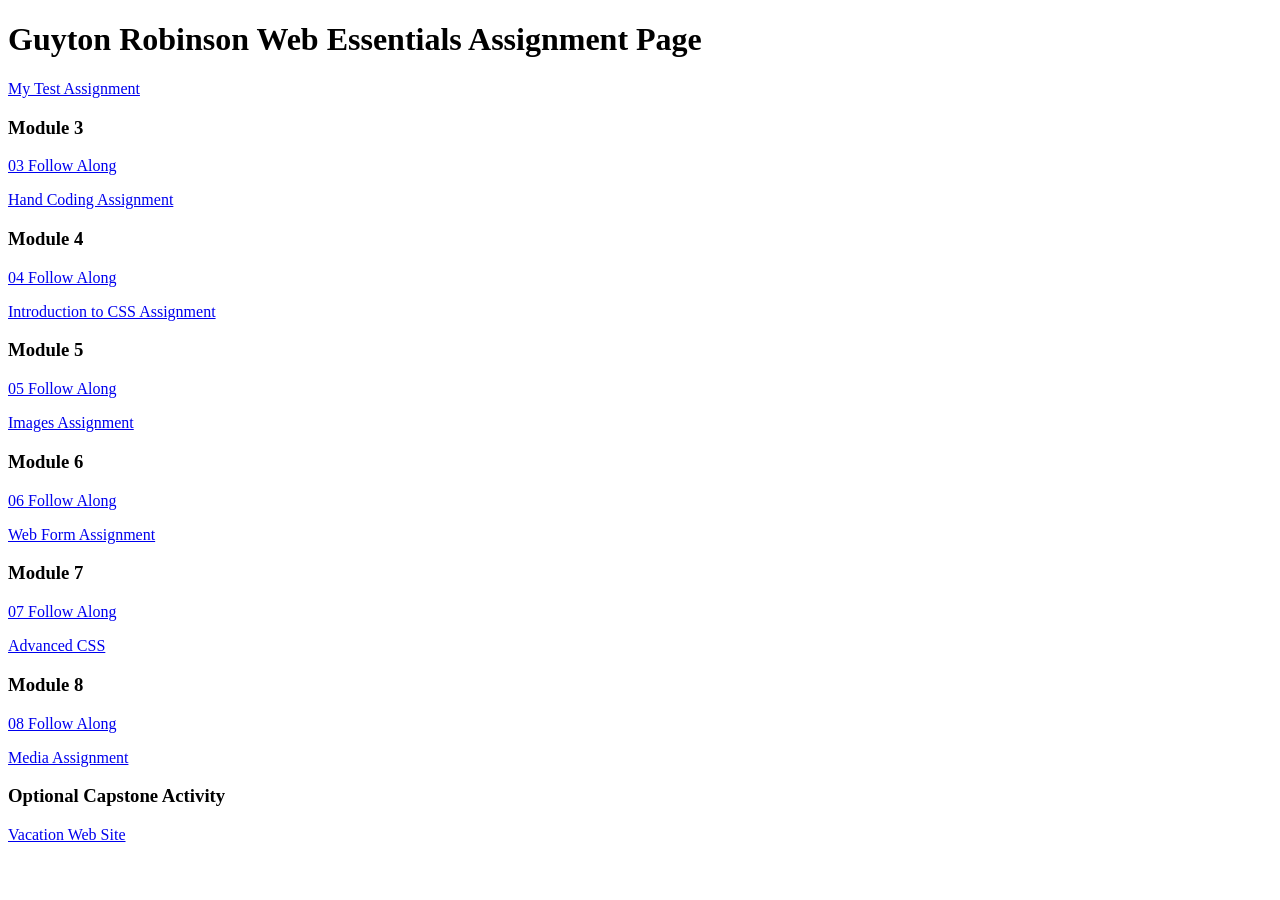
<file: index.html>
<!DOCTYPE html>
<html lang="en">
	<head>
		<meta charset="UTF-8">
		<meta name="viewport" content="width=device-width, initial-scale=1.0">
		<title>dwdd 1600 assignment list page</title>
	</head>
	<body>
		<h1>Guyton Robinson Web Essentials Assignment Page</h1>
		<p><a href="01test">My Test Assignment</a></p>
		
		<h3>Module 3</h3>
		<p><a href="03follow-along">03 Follow Along</a></p>
		<p><a href="03hand-coding">Hand Coding Assignment</a></p>
		
		<h3>Module 4</h3>
		<p><a href="04follow-along">04 Follow Along</a></p>
		<p><a href="04intro-css">Introduction to CSS Assignment</a></p>
		
		<h3>Module 5</h3>
		<p><a href="05follow-along">05 Follow Along</a></p>
		<p><a href="05images">Images Assignment</a></p>
		
		<h3>Module 6</h3>
		<p><a href="06follow-along">06 Follow Along</a></p>
		<p><a href="06form">Web Form Assignment</a></p>
		
		<h3>Module 7</h3>
		<p><a href="07follow-along">07 Follow Along</a></p>
		<p><a href="07advanced-css">Advanced CSS</a></p>
		
		<h3>Module 8</h3>
		<p><a href="08follow-along">08 Follow Along</a></p>
		<p><a href="08media">Media Assignment</a></p>
		
		<h3>Optional Capstone Activity</h3>
		<p><a href="vacation">Vacation Web Site</a></p>
	</body>
</html>
</file>
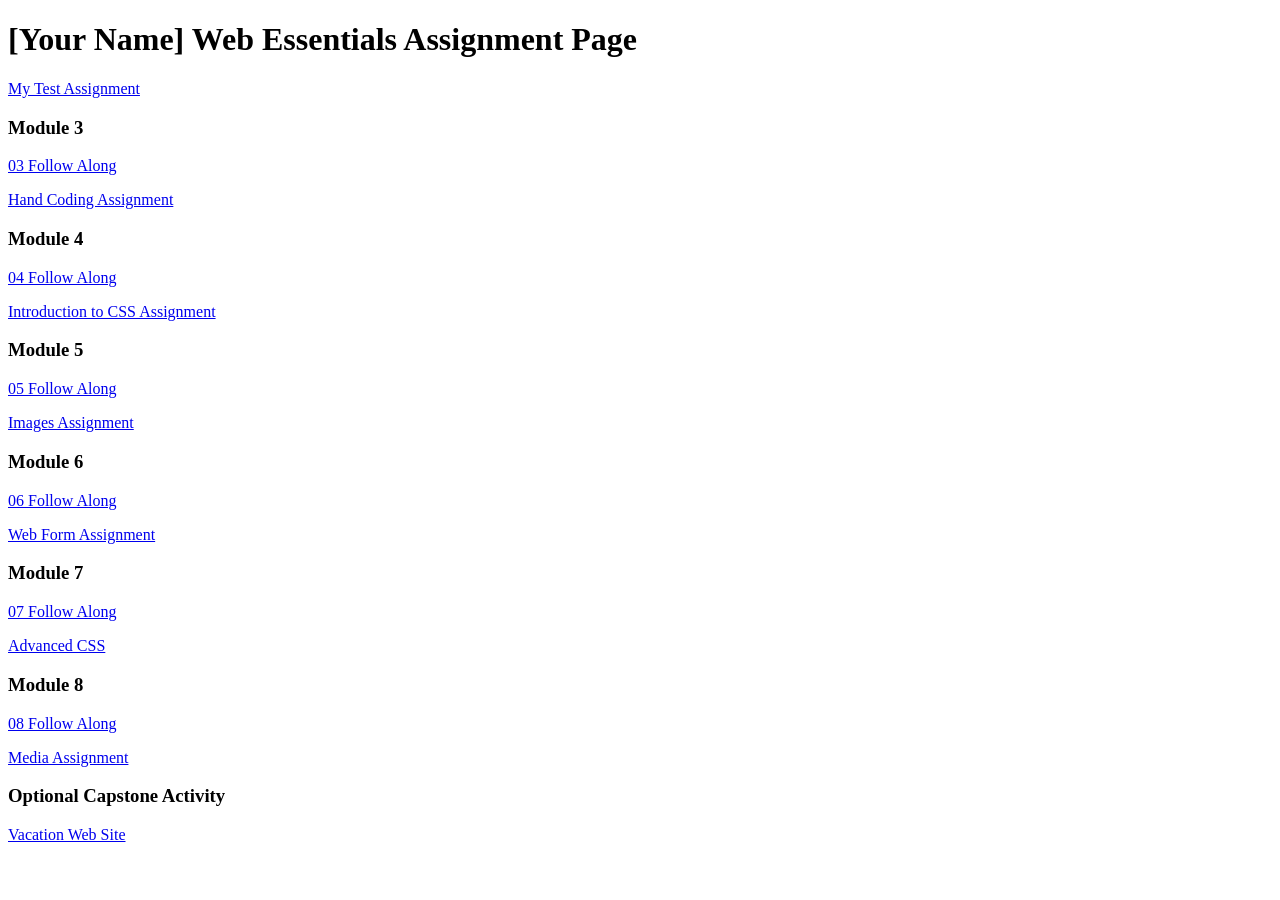
<file: 01test/index.html>
<!DOCTYPE html>
<html lang="en">
	<head>
		<meta charset="UTF-8">
		<meta name="viewport" content="width=device-width, initial-scale=1.0">
		<title>dwdd 1600 assignment list page</title>
	</head>
	<body>
		<h1>[Your Name] Web Essentials Assignment Page</h1>
		<p><a href="01test">My Test Assignment</a></p>
		
		<h3>Module 3</h3>
		<p><a href="03follow-along">03 Follow Along</a></p>
		<p><a href="03hand-coding">Hand Coding Assignment</a></p>
		
		<h3>Module 4</h3>
		<p><a href="04follow-along">04 Follow Along</a></p>
		<p><a href="04intro-css">Introduction to CSS Assignment</a></p>
		
		<h3>Module 5</h3>
		<p><a href="05follow-along">05 Follow Along</a></p>
		<p><a href="05images">Images Assignment</a></p>
		
		<h3>Module 6</h3>
		<p><a href="06follow-along">06 Follow Along</a></p>
		<p><a href="06form">Web Form Assignment</a></p>
		
		<h3>Module 7</h3>
		<p><a href="07follow-along">07 Follow Along</a></p>
		<p><a href="07advanced-css">Advanced CSS</a></p>
		
		<h3>Module 8</h3>
		<p><a href="08follow-along">08 Follow Along</a></p>
		<p><a href="08media">Media Assignment</a></p>
		
		<h3>Optional Capstone Activity</h3>
		<p><a href="vacation">Vacation Web Site</a></p>
	</body>
</html>
</file>
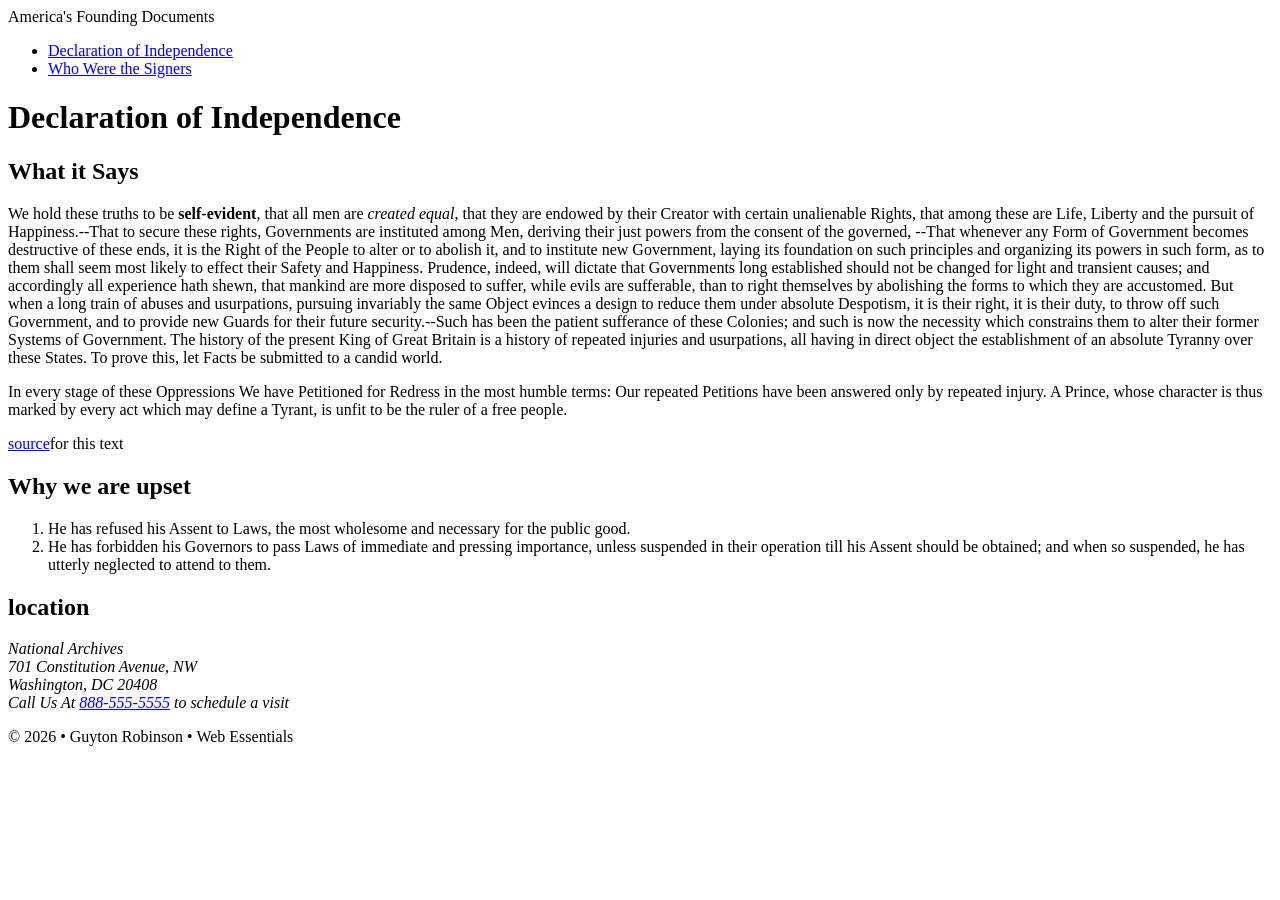
<file: 03follow-along/index.html>
<!DOCTYPE html>
<html lang="en">

<head>
    <meta charset="UTF-8">
    <meta name="Author" content="Guyton Robinson">
    <meta name="Discription" content="Learn about the Declaration of Independence of United States">
    <meta name="viewport" content="width=device-width, initial-scale=1.0">
    <title> America's Founding Documents: Declaration of Independence</title>
</head>

<body>
    <!-- start the Paige head -->
    <header>
        <span>America's Founding Documents</span>
    </header>

    <!-- start the Paige Navigation -->
    <nav>
        <ul>
            <li><a href="index.html">Declaration of Independence</a></li>
            <li><a href="signers.html">Who Were the Signers</a></li>
        </ul>

    </nav>
    <!-- start the main content -->
    <main>
        <h1>Declaration of Independence</h1>
        <h2>What it Says</h2>
        <p>We hold these truths to be <strong>self-evident</strong>, that all men are <em>created equal</em>, that they
            are endowed by their
            Creator with certain unalienable Rights, that among these are Life, Liberty and the pursuit of
            Happiness.--That to secure these rights, Governments are instituted among Men, deriving their just powers
            from the consent of the governed, --That whenever any Form of Government becomes destructive of these ends,
            it is the Right of the People to alter or to abolish it, and to institute new Government, laying its
            foundation on such principles and organizing its powers in such form, as to them shall seem most likely to
            effect their Safety and Happiness. Prudence, indeed, will dictate that Governments long established should
            not be changed for light and transient causes; and accordingly all experience hath shewn, that mankind are
            more disposed to suffer, while evils are sufferable, than to right themselves by abolishing the forms to
            which they are accustomed. But when a long train of abuses and usurpations, pursuing invariably the same
            Object evinces a design to reduce them under absolute Despotism, it is their right, it is their duty, to
            throw off such Government, and to provide new Guards for their future security.--Such has been the patient
            sufferance of these Colonies; and such is now the necessity which constrains them to alter their former
            Systems of Government. The history of the present King of Great Britain is a history of repeated injuries
            and usurpations, all having in direct object the establishment of an absolute Tyranny over these States. To
            prove this, let Facts be submitted to a candid world.</p>
        <p>In every stage of these Oppressions We have Petitioned for Redress in the most humble terms: Our repeated
            Petitions have been answered only by repeated injury. A Prince, whose character is thus marked by every act
            which may define a Tyrant, is unfit to be the ruler of a free people.</p>

        <p><a href="https://www.archives.gov/founding-docs/declaration-transcript" target="_blank">source</a>for this
            text</p>

        <h2>Why we are upset</h2>
        <ol>
            <li>He has refused his Assent to Laws, the most wholesome and necessary for the public good.</li>
            <li>He has forbidden his Governors to pass Laws of immediate and pressing importance, unless suspended in
                their operation till his Assent should be obtained; and when so suspended, he has utterly neglected to
                attend to them.</li>
        </ol>

        <h2>location</h2>
        <address>
            National Archives<br>
            701 Constitution Avenue, NW<br>
            Washington, DC 20408<br>
            Call Us At <a href="tel:8885555555">888-555-5555</a> to schedule a visit
        </address>
    </main>

    <!-- start the Paige footer -->
    <footer>
        <p>&copy; 2026 &bull; Guyton Robinson &bull; Web Essentials</p>
    </footer>

</body>

</html>
</file>
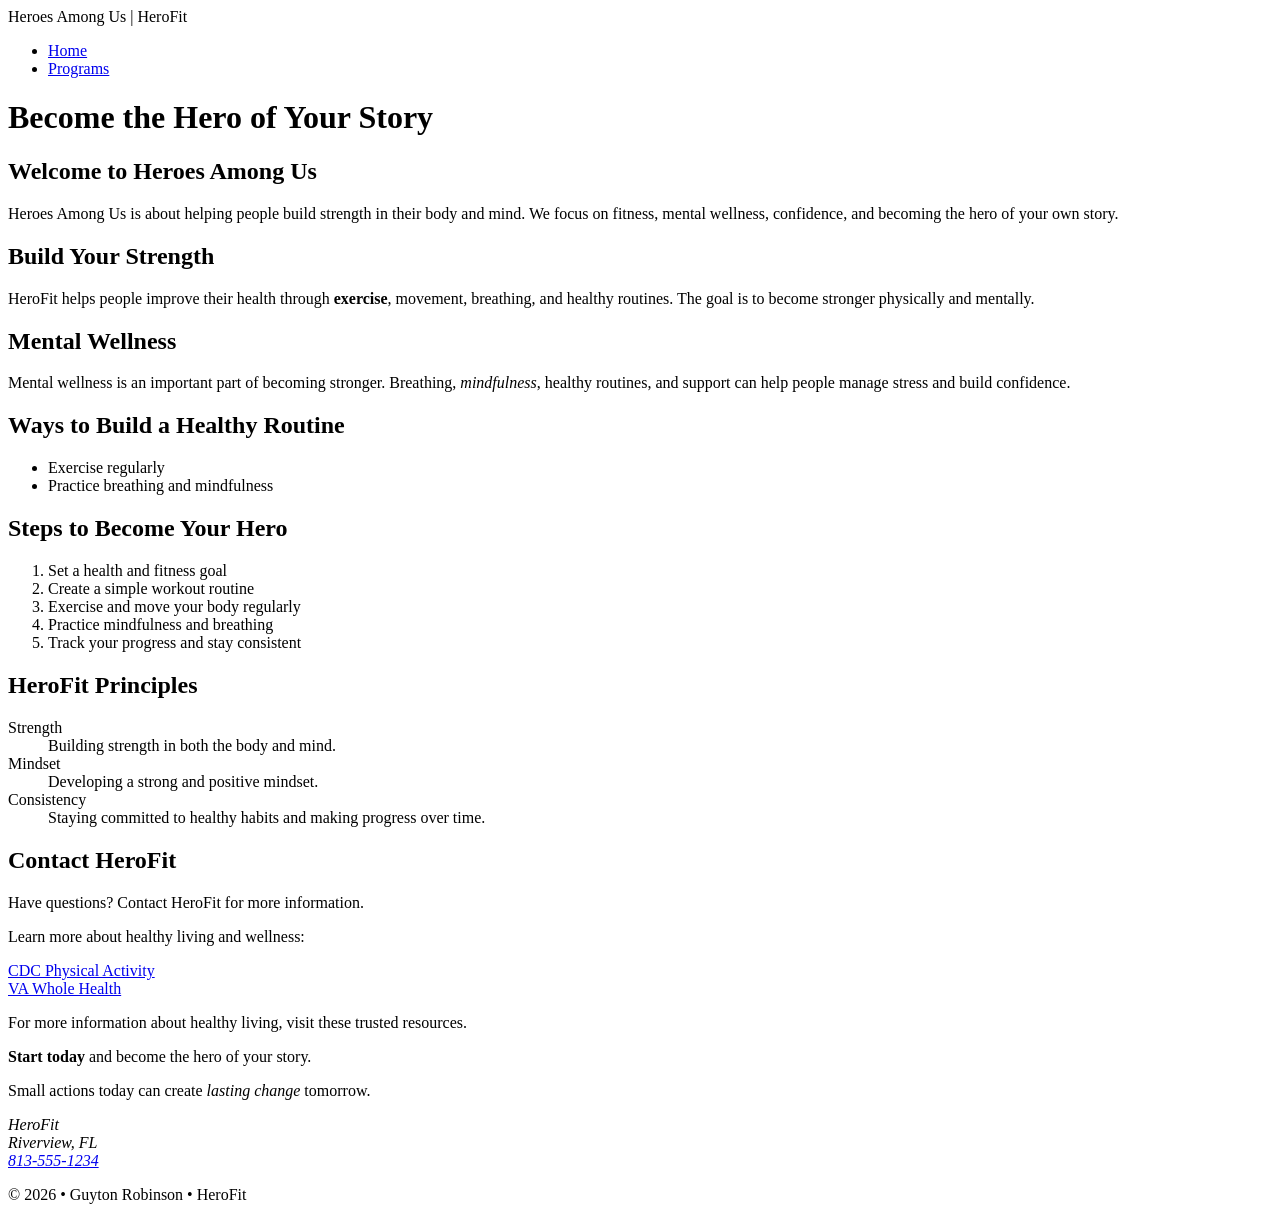
<file: 03hand-coding/index.html>
<!DOCTYPE html>
<html lang="en">
    <head><meta charset="UTF-8">
<meta name="author" content="Guyton Robinson">
<meta name="description" content="HeroFit health, fitness, and mental wellness">
<meta name="viewport" content="width=device-width, initial-scale=1.0">
<title>Heroes Among Us | HeroFit</title></head>
<body>
    <header><span>Heroes Among Us | HeroFit</span></header>
    <nav>
<ul>
<li><a href="index.html">Home</a></li>
<li><a href="programs.html">Programs</a></li>
</ul>
</nav>
<main>
<h1>Become the Hero of Your Story</h1>
<h2>Welcome to Heroes Among Us</h2>
<p>Heroes Among Us is about helping people build strength in their body and mind. We focus on fitness, mental wellness, confidence, and becoming the hero of your own story.</p>
<h2>Build Your Strength</h2>
<p>HeroFit helps people improve their health through <strong>exercise</strong>, movement, breathing, and healthy routines. The goal is to become stronger physically and mentally.</p>
<h2>Mental Wellness</h2>
<p>Mental wellness is an important part of becoming stronger. Breathing, <em>mindfulness</em>, healthy routines, and support can help people manage stress and build confidence.</p>
<h2>Ways to Build a Healthy Routine</h2>
<ul>
    <li>Exercise regularly</li>
    <li>Practice breathing and mindfulness</li>
</ul>
<h2>Steps to Become Your Hero</h2>
<ol><li>Set a health and fitness goal</li>
    <li>Create a simple workout routine</li>
    <li>Exercise and move your body regularly</li>
   <li>Practice mindfulness and breathing</li> 
   <li>Track your progress and stay consistent</li>
</ol>
<h2>HeroFit Principles</h2>
<dl> <dt>Strength</dt><dd>Building strength in both the body and mind.</dd>
   <dt>Mindset</dt>
    <dd>Developing a strong and positive mindset.</dd>
    <dt>Consistency</dt>
   <dd>Staying committed to healthy habits and making progress over time.</dd>
    </dl>
<!-- Contact Information -->
<h2>Contact HeroFit</h2>
<p>Have questions? Contact HeroFit for more information.</p>
<p>Learn more about healthy living and wellness:</p>
<a href="https://www.cdc.gov/physical-activity/" target="_blank">CDC Physical Activity</a>
<br>
<a href="https://www.va.gov/WHOLEHEALTH/" target="_blank">VA Whole Health</a>
<br>
<p>For more information about healthy living, visit these trusted resources.</p>
<p><strong>Start today</strong> and become the hero of your story.</p>
<p>Small actions today can create <em>lasting change</em> tomorrow.</p>

<address>
    HeroFit<br>
    Riverview, FL<br>
    <a href="tel:8135551234">813-555-1234</a>
</address>
</main>
<footer>
    <p>&copy; 2026 &bull; Guyton Robinson &bull; HeroFit</p>
</footer>
</body>
</file>
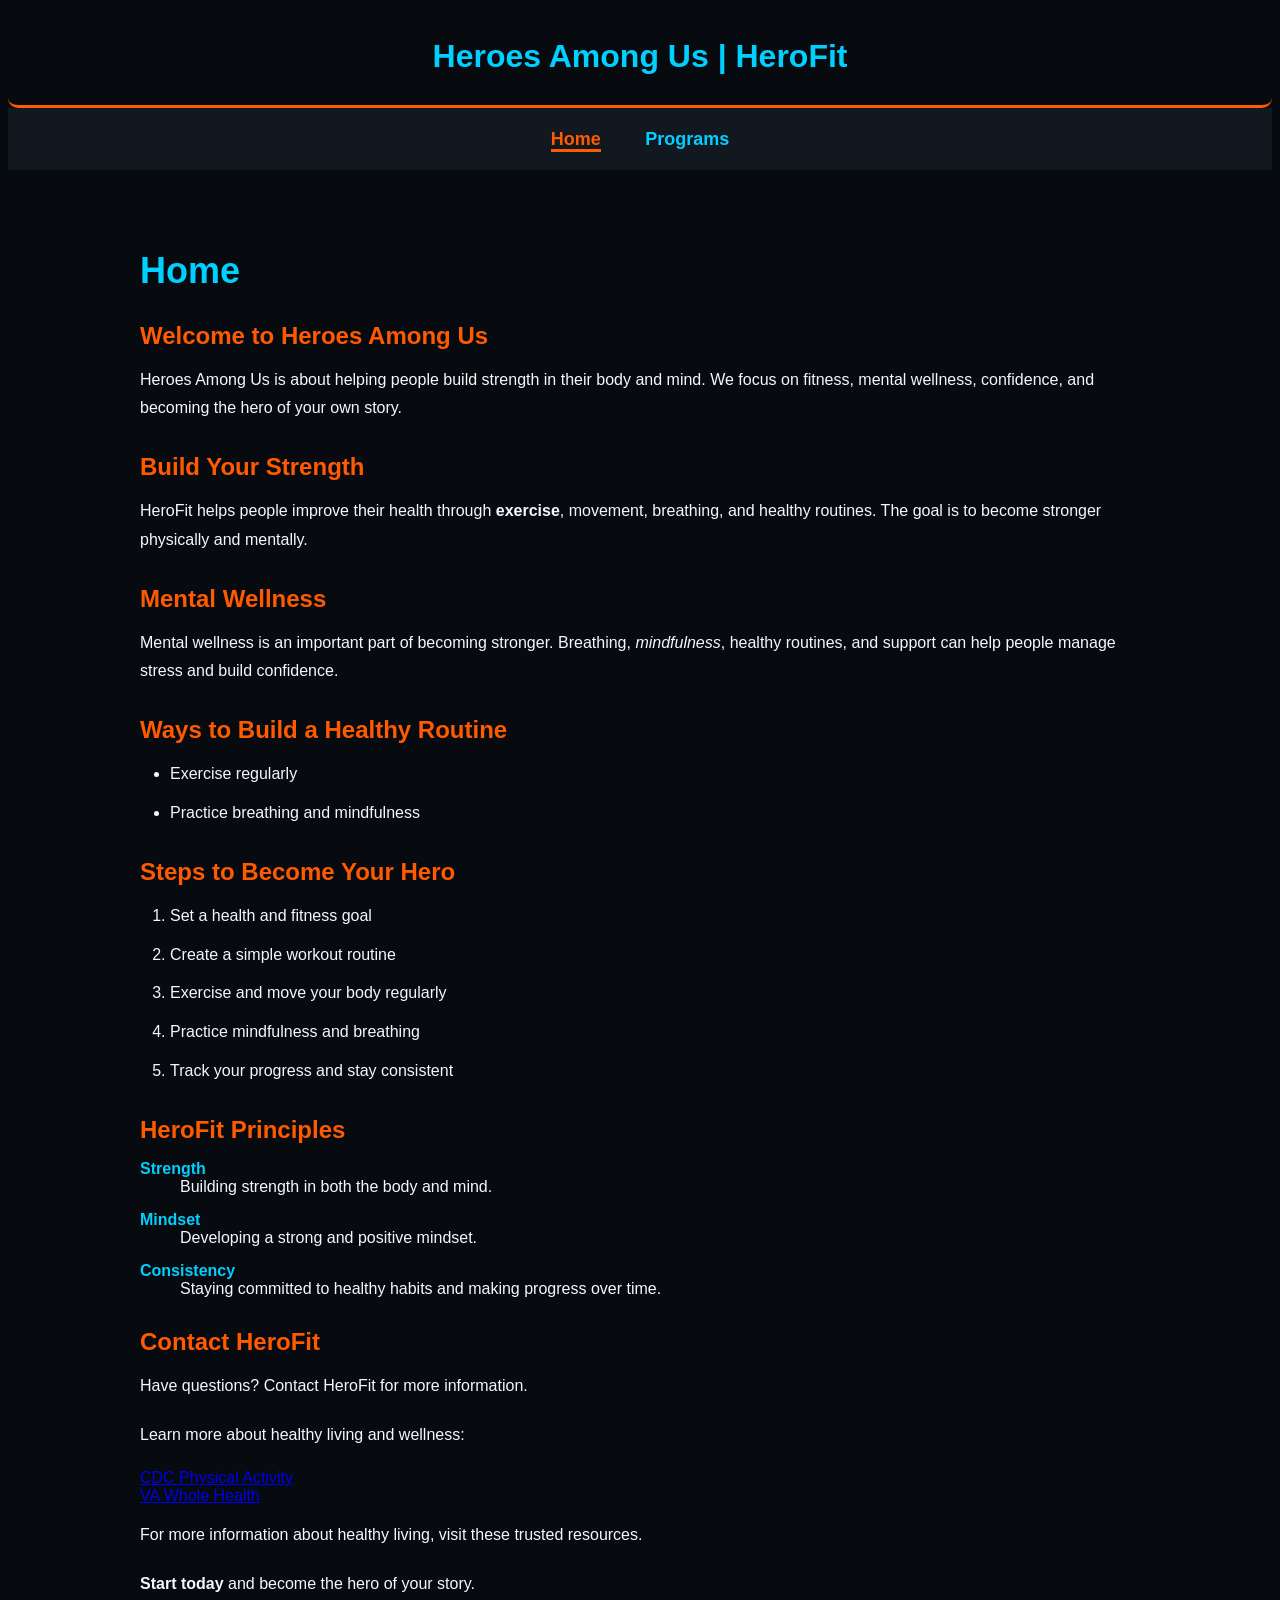
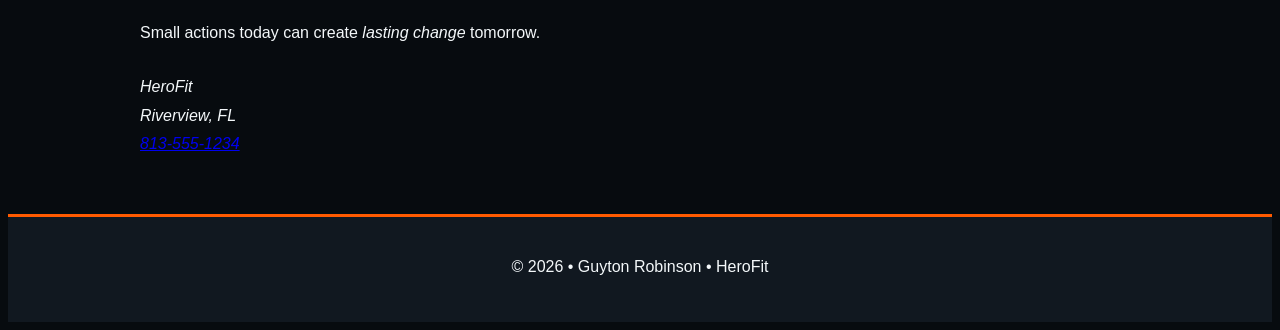
<file: 04intro-css/index.html>
<!DOCTYPE html>
<html lang="en">
 <head><meta charset="UTF-8"><link rel="stylesheet" href="style.css">
<meta name="author" content="Guyton Robinson">
<meta name="description" content="HeroFit health, fitness, and mental wellness">
<meta name="viewport" content="width=device-width, initial-scale=1.0">
<title>Heroes Among Us | HeroFit</title></head>
<body>
    <header><span>Heroes Among Us | HeroFit</span></header>
    <nav>
<ul>
<li class="active"><a href="index.html">Home</a></li>
<li><a href="programs.html">Programs</a></li>
</ul>
</nav>
<main>
<h1>Home</h1>
<h2>Welcome to Heroes Among Us</h2>
<p>Heroes Among Us is about helping people build strength in their body and mind. We focus on fitness, mental wellness, confidence, and becoming the hero of your own story.</p>
<h2>Build Your Strength</h2>
<p>HeroFit helps people improve their health through <strong>exercise</strong>, movement, breathing, and healthy routines. The goal is to become stronger physically and mentally.</p>
<h2>Mental Wellness</h2>
<p>Mental wellness is an important part of becoming stronger. Breathing, <em>mindfulness</em>, healthy routines, and support can help people manage stress and build confidence.</p>
<h2>Ways to Build a Healthy Routine</h2>
<ul>
    <li>Exercise regularly</li>
    <li>Practice breathing and mindfulness</li>
</ul>
<h2>Steps to Become Your Hero</h2>
<ol><li>Set a health and fitness goal</li>
    <li>Create a simple workout routine</li>
    <li>Exercise and move your body regularly</li>
   <li>Practice mindfulness and breathing</li> 
   <li>Track your progress and stay consistent</li>
</ol>
<h2>HeroFit Principles</h2>
<dl> <dt>Strength</dt><dd>Building strength in both the body and mind.</dd>
   <dt>Mindset</dt>
    <dd>Developing a strong and positive mindset.</dd>
    <dt>Consistency</dt>
   <dd>Staying committed to healthy habits and making progress over time.</dd>
    </dl>
<!-- Contact Information -->
<h2>Contact HeroFit</h2>
<p>Have questions? Contact HeroFit for more information.</p>
<p>Learn more about healthy living and wellness:</p>
<a href="https://www.cdc.gov/physical-activity/" target="_blank">CDC Physical Activity</a>
<br>
<a href="https://www.va.gov/WHOLEHEALTH/" target="_blank">VA Whole Health</a>
<br>
<p>For more information about healthy living, visit these trusted resources.</p>
<p><strong>Start today</strong> and become the hero of your story.</p>
<p>Small actions today can create <em>lasting change</em> tomorrow.</p>

<address>
    HeroFit<br>
    Riverview, FL<br>
    <a href="tel:8135551234">813-555-1234</a>
</address>
</main>
<footer>
    <p>&copy; 2026 &bull; Guyton Robinson &bull; HeroFit</p>
</footer>
</body>
</file>
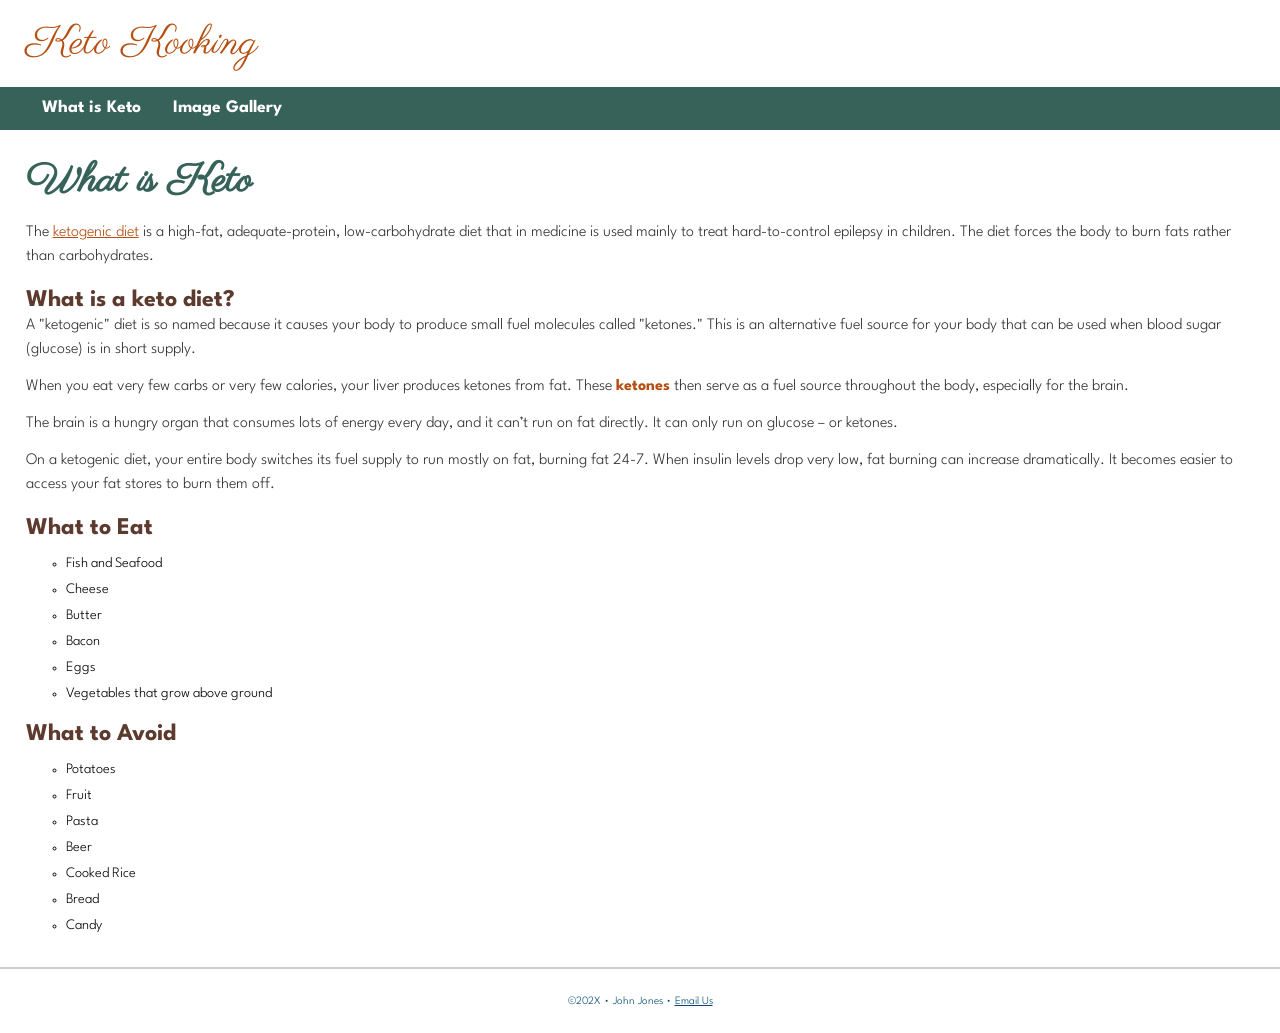
<file: 05follow-along/index.html>
<!doctype html>
<html lang="en">
<head>
    <meta name="description" content="Learn about the many benefits of the ketogenic diet."/>
    
    <meta name="viewport" content="width=device-width, initial-scale=1">
    
    <link href="https://fonts.googleapis.com/css2?family=Parisienne&family=Spartan:wght@300&display=swap" rel="stylesheet">
    
    <link rel="stylesheet" href="keto.css">
    
    <meta charset="UTF-8">
    <title>Keto Kooking</title>
</head>
<body>
    <!-- start the page header -->
    <header>
        <span>Keto Kooking</span>
    </header>
    
    <!-- start the page navigation -->
    <nav>
        <ul>
            <li class="active"><a href="index.html">What is Keto</a></li>
          <li><a href="gallery.html">Image Gallery</a></li>
            
        </ul>
    </nav>
    
    <!-- start the page main -->
    <main>
        <h1>What is Keto</h1>
        <p>The <a href="https://en.wikipedia.org/wiki/Ketogenic_diet" target="_blank" rel="noopener">ketogenic diet</a> is a high-fat, adequate-protein, low-carbohydrate diet that in medicine is used mainly to treat hard-to-control epilepsy in children. The diet forces the body to burn fats rather than carbohydrates.</p>
        
        <h2>What is a keto diet?</h2>
        <p>A  "ketogenic" diet is so named because it causes your body to produce small fuel molecules called "ketones." This is an alternative fuel source for your body that can be used when blood sugar (glucose) is in short supply.</p>

        <p>When you eat very few carbs or very few calories, your liver produces ketones from fat. These <strong>ketones</strong> then serve as a fuel source throughout the body, especially for the brain.</p>

        <p>The brain is a hungry organ that consumes lots of energy every day, and it can’t run on fat directly. It can only run on glucose – or ketones.</p>

        <p>On a ketogenic diet, your entire body switches its fuel supply to run mostly on fat, burning fat 24-7. When insulin levels drop very low, fat burning can increase dramatically. It becomes easier to access your fat stores to burn them off.</p>
        
        <h2>What to Eat</h2>
        <ul>
            <li>Fish and Seafood</li>
            <li>Cheese</li>
            <li>Butter</li>
            <li>Bacon</li>
            <li>Eggs</li>
            <li>Vegetables that grow above ground</li>
        </ul>
        
        <h2>What to Avoid</h2>
        <ul>
            <li>Potatoes</li>
            <li>Fruit</li>
            <li>Pasta</li>
            <li>Beer</li>
            <li>Cooked Rice</li>
            <li>Bread</li>
            <li>Candy</li>
        </ul>

    </main>
    
    <!-- start the page footer -->
    <footer>
        <p>&copy;202X &bull; John Jones &bull; <a href="mailto:zen@gmail.com">Email Us</a> </p>
    </footer>
</body>
</html>
</file>
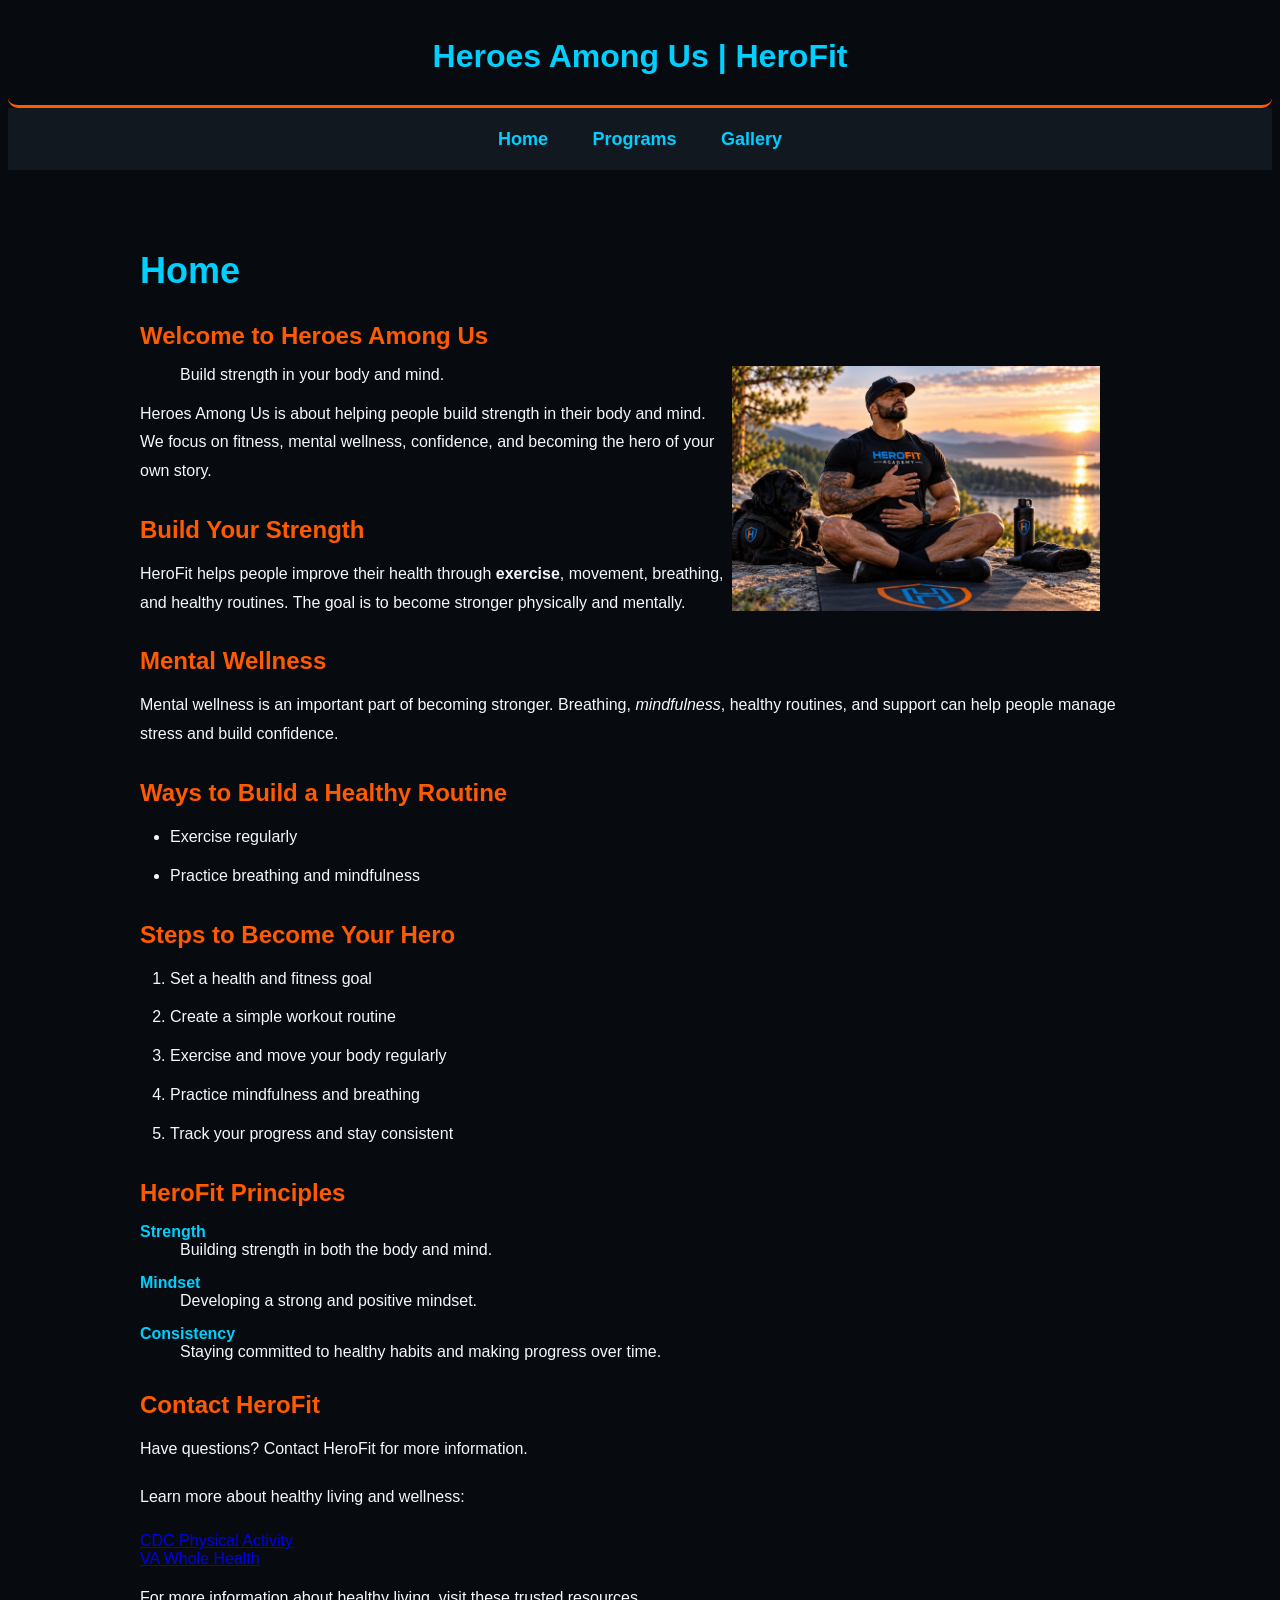
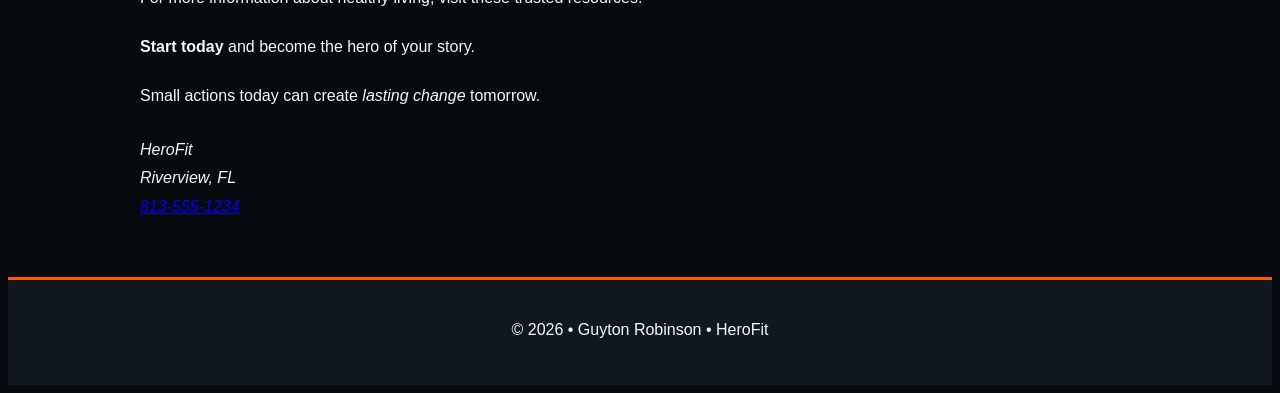
<file: 05images/index.html>
<!DOCTYPE html>
<html lang="en">
 <head><meta charset="UTF-8"><link rel="stylesheet" href="style.css">
<meta name="author" content="Guyton Robinson">
<meta name="description" content="HeroFit health, fitness, and mental wellness">
<meta name="viewport" content="width=device-width, initial-scale=1.0">
<title>Heroes Among Us | HeroFit</title></head>
<body>
    <header><span>Heroes Among Us | HeroFit</span></header>
    <nav>
<ul>
<li><a href="index.html">Home</a></li>
<li><a href="programs.html">Programs</a></li>
<li><a href="gallery.html">Gallery</a></li>
</ul>
</nav>
<main>
<h1>Home</h1>
<h2>Welcome to Heroes Among Us</h2>
<figure>
    <img src="images/herofit.jpg" alt="HeroFit fitness and wellness" style="width:40%; height:auto; float:right;">
    <figcaption>Build strength in your body and mind.</figcaption>
</figure>
<p>Heroes Among Us is about helping people build strength in their body and mind. We focus on fitness, mental wellness, confidence, and becoming the hero of your own story.</p>
<h2>Build Your Strength</h2>
<p>HeroFit helps people improve their health through <strong>exercise</strong>, movement, breathing, and healthy routines. The goal is to become stronger physically and mentally.</p>
<h2>Mental Wellness</h2>
<p>Mental wellness is an important part of becoming stronger. Breathing, <em>mindfulness</em>, healthy routines, and support can help people manage stress and build confidence.</p>
<h2>Ways to Build a Healthy Routine</h2>
<ul>
    <li>Exercise regularly</li>
    <li>Practice breathing and mindfulness</li>
</ul>
<h2>Steps to Become Your Hero</h2>
<ol><li>Set a health and fitness goal</li>
    <li>Create a simple workout routine</li>
    <li>Exercise and move your body regularly</li>
   <li>Practice mindfulness and breathing</li> 
   <li>Track your progress and stay consistent</li>
</ol>
<h2>HeroFit Principles</h2>
<dl> <dt>Strength</dt><dd>Building strength in both the body and mind.</dd>
   <dt>Mindset</dt>
    <dd>Developing a strong and positive mindset.</dd>
    <dt>Consistency</dt>
   <dd>Staying committed to healthy habits and making progress over time.</dd>
    </dl>
<!-- Contact Information -->
<h2>Contact HeroFit</h2>
<p>Have questions? Contact HeroFit for more information.</p>
<p>Learn more about healthy living and wellness:</p>
<a href="https://www.cdc.gov/physical-activity/" target="_blank">CDC Physical Activity</a>
<br>
<a href="https://www.va.gov/WHOLEHEALTH/" target="_blank">VA Whole Health</a>
<br>
<p>For more information about healthy living, visit these trusted resources.</p>
<p><strong>Start today</strong> and become the hero of your story.</p>
<p>Small actions today can create <em>lasting change</em> tomorrow.</p>

<address>
    HeroFit<br>
    Riverview, FL<br>
    <a href="tel:8135551234">813-555-1234</a>
</address>
</main>
<footer>
    <p>&copy; 2026 &bull; Guyton Robinson &bull; HeroFit</p>
</footer>
</body>
</file>
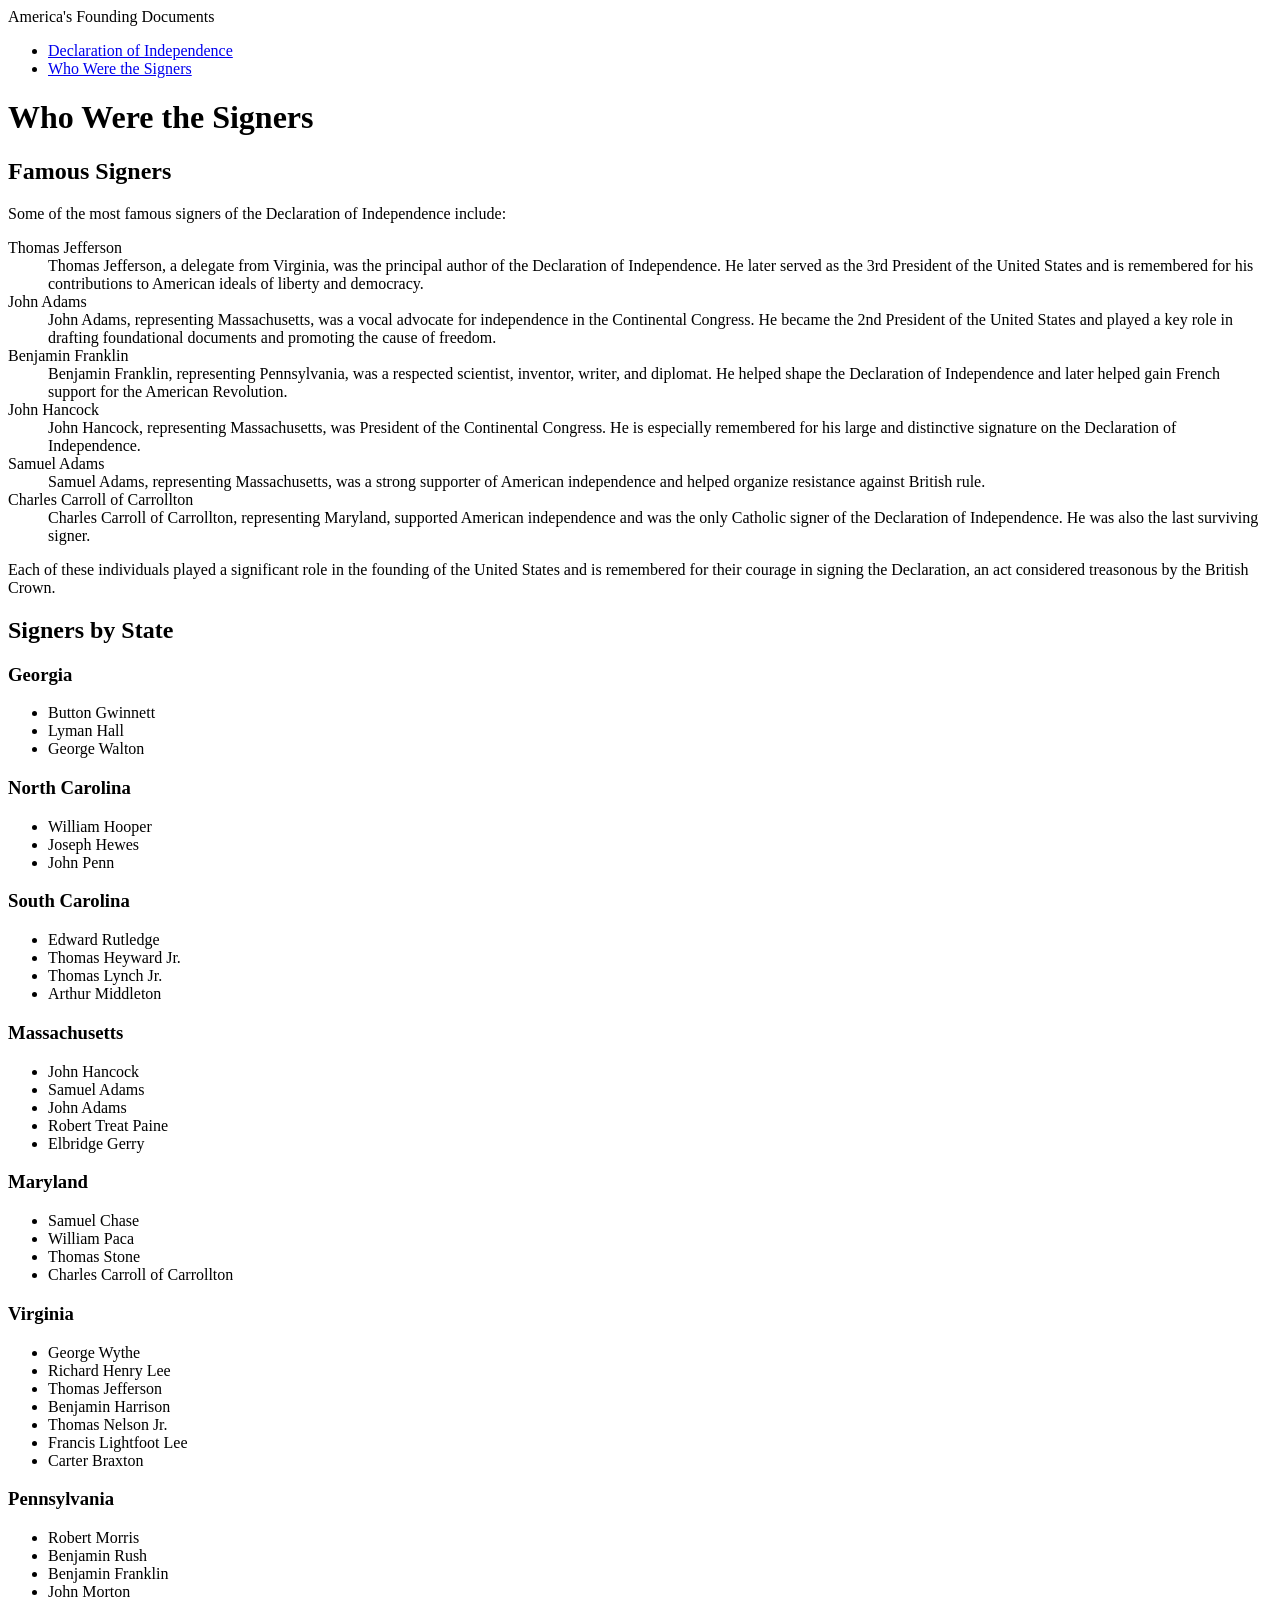
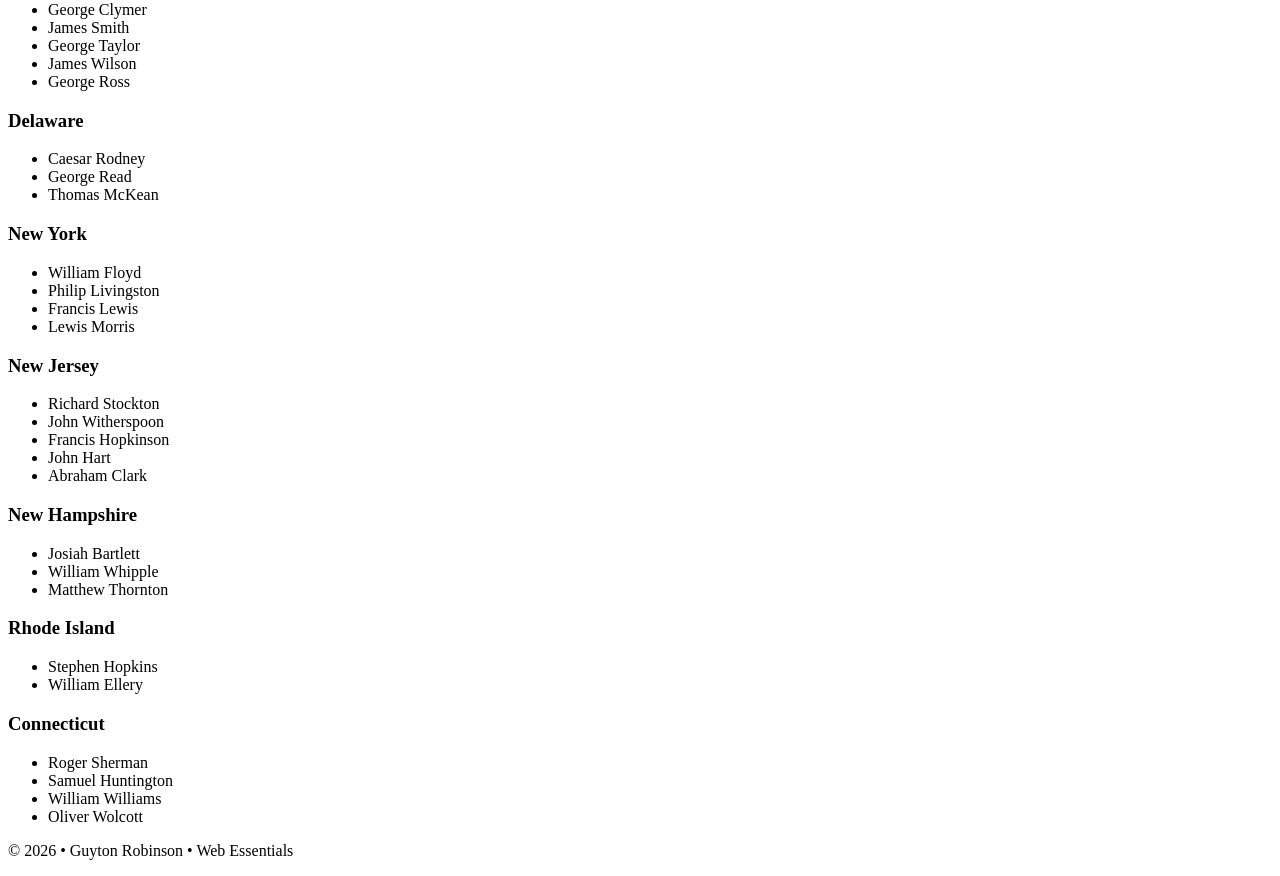
<file: 03follow-along/signers.html>
<!DOCTYPE html>
<html lang="en">

<head>
    <meta charset="UTF-8">
    <meta name="Author" content="Guyton Robinson">
    <meta name="Discription" content="Learn about the Declaration of Independence of United States">
    <meta name="viewport" content="width=device-width, initial-scale=1.0">
    <title> America's Founding Documents: Who Were the Signers</title>
</head>

<body>
    <!-- start the Paige head -->
    <header>
        <span>America's Founding Documents</span>
    </header>

    <!-- start the Paige Navigation -->
    <nav>
        <ul>
            <li><a href="index.html">Declaration of Independence</a></li>
            <li><a href="signers.html">Who Were the Signers</a></li>
        </ul>

    </nav>
    <!-- start the main content -->
    <main>
        <h1>Who Were the Signers</h1>
        <h2> Famous Signers</h2>
        <p>Some of the most famous signers of the Declaration of Independence include:</p>

        <dl>
            <dt>Thomas Jefferson</dt>
            <dd>Thomas Jefferson, a delegate from Virginia, was the principal author of the Declaration of Independence.
                He later served as the 3rd President of the United States and is remembered for his contributions to
                American ideals of liberty and democracy.</dd>

            <dt>John Adams</dt>
            <dd>John Adams, representing Massachusetts, was a vocal advocate for independence in the Continental
                Congress. He became the 2nd President of the United States and played a key role in drafting
                foundational documents and promoting the cause of freedom.</dd>

            <dt>Benjamin Franklin</dt>
            <dd>Benjamin Franklin, representing Pennsylvania, was a respected scientist, inventor, writer, and diplomat.
                He helped shape the Declaration of Independence and later helped gain French support for the American
                Revolution.</dd>

            <dt>John Hancock</dt>
            <dd>John Hancock, representing Massachusetts, was President of the Continental Congress. He is especially
                remembered for his large and distinctive signature on the Declaration of Independence.</dd>

            <dt>Samuel Adams</dt>
            <dd>Samuel Adams, representing Massachusetts, was a strong supporter of American independence and helped
                organize resistance against British rule.</dd>

            <dt>Charles Carroll of Carrollton</dt>
            <dd>Charles Carroll of Carrollton, representing Maryland, supported American independence and was the only
                Catholic signer of the Declaration of Independence. He was also the last surviving signer.</dd>
        </dl>


        <p>Each of these individuals played a significant role in the founding of the United States and is remembered
            for their courage in signing the Declaration, an act considered treasonous by the British Crown.</p>


        <h2>Signers by State</h2>
       <h3>Georgia</h3>
<ul>
    <li>Button Gwinnett</li>
    <li>Lyman Hall</li>
    <li>George Walton</li>
</ul>

<h3>North Carolina</h3>
<ul>
    <li>William Hooper</li>
    <li>Joseph Hewes</li>
    <li>John Penn</li>
</ul>

<h3>South Carolina</h3>
<ul>
    <li>Edward Rutledge</li>
    <li>Thomas Heyward Jr.</li>
    <li>Thomas Lynch Jr.</li>
    <li>Arthur Middleton</li>
</ul>

<h3>Massachusetts</h3>
<ul>
    <li>John Hancock</li>
    <li>Samuel Adams</li>
    <li>John Adams</li>
    <li>Robert Treat Paine</li>
    <li>Elbridge Gerry</li>
</ul>

<h3>Maryland</h3>
<ul>
    <li>Samuel Chase</li>
    <li>William Paca</li>
    <li>Thomas Stone</li>
    <li>Charles Carroll of Carrollton</li>
</ul>

<h3>Virginia</h3>
<ul>
    <li>George Wythe</li>
    <li>Richard Henry Lee</li>
    <li>Thomas Jefferson</li>
    <li>Benjamin Harrison</li>
    <li>Thomas Nelson Jr.</li>
    <li>Francis Lightfoot Lee</li>
    <li>Carter Braxton</li>
</ul>

<h3>Pennsylvania</h3>
<ul>
    <li>Robert Morris</li>
    <li>Benjamin Rush</li>
    <li>Benjamin Franklin</li>
    <li>John Morton</li>
    <li>George Clymer</li>
    <li>James Smith</li>
    <li>George Taylor</li>
    <li>James Wilson</li>
    <li>George Ross</li>
</ul>

<h3>Delaware</h3>
<ul>
    <li>Caesar Rodney</li>
    <li>George Read</li>
    <li>Thomas McKean</li>
</ul>

<h3>New York</h3>
<ul>
    <li>William Floyd</li>
    <li>Philip Livingston</li>
    <li>Francis Lewis</li>
    <li>Lewis Morris</li>
</ul>

<h3>New Jersey</h3>
<ul>
    <li>Richard Stockton</li>
    <li>John Witherspoon</li>
    <li>Francis Hopkinson</li>
    <li>John Hart</li>
    <li>Abraham Clark</li>
</ul>

<h3>New Hampshire</h3>
<ul>
    <li>Josiah Bartlett</li>
    <li>William Whipple</li>
    <li>Matthew Thornton</li>
</ul>

<h3>Rhode Island</h3>
<ul>
    <li>Stephen Hopkins</li>
    <li>William Ellery</li>
</ul>

<h3>Connecticut</h3>
<ul>
    <li>Roger Sherman</li>
    <li>Samuel Huntington</li>
    <li>William Williams</li>
    <li>Oliver Wolcott</li>
</ul>

    </main>

    <!-- start the Paige footer -->
    <footer>
        <p>&copy; 2026 &bull; Guyton Robinson &bull; Web Essentials</p>
    </footer>

</body>

</html>
</file>
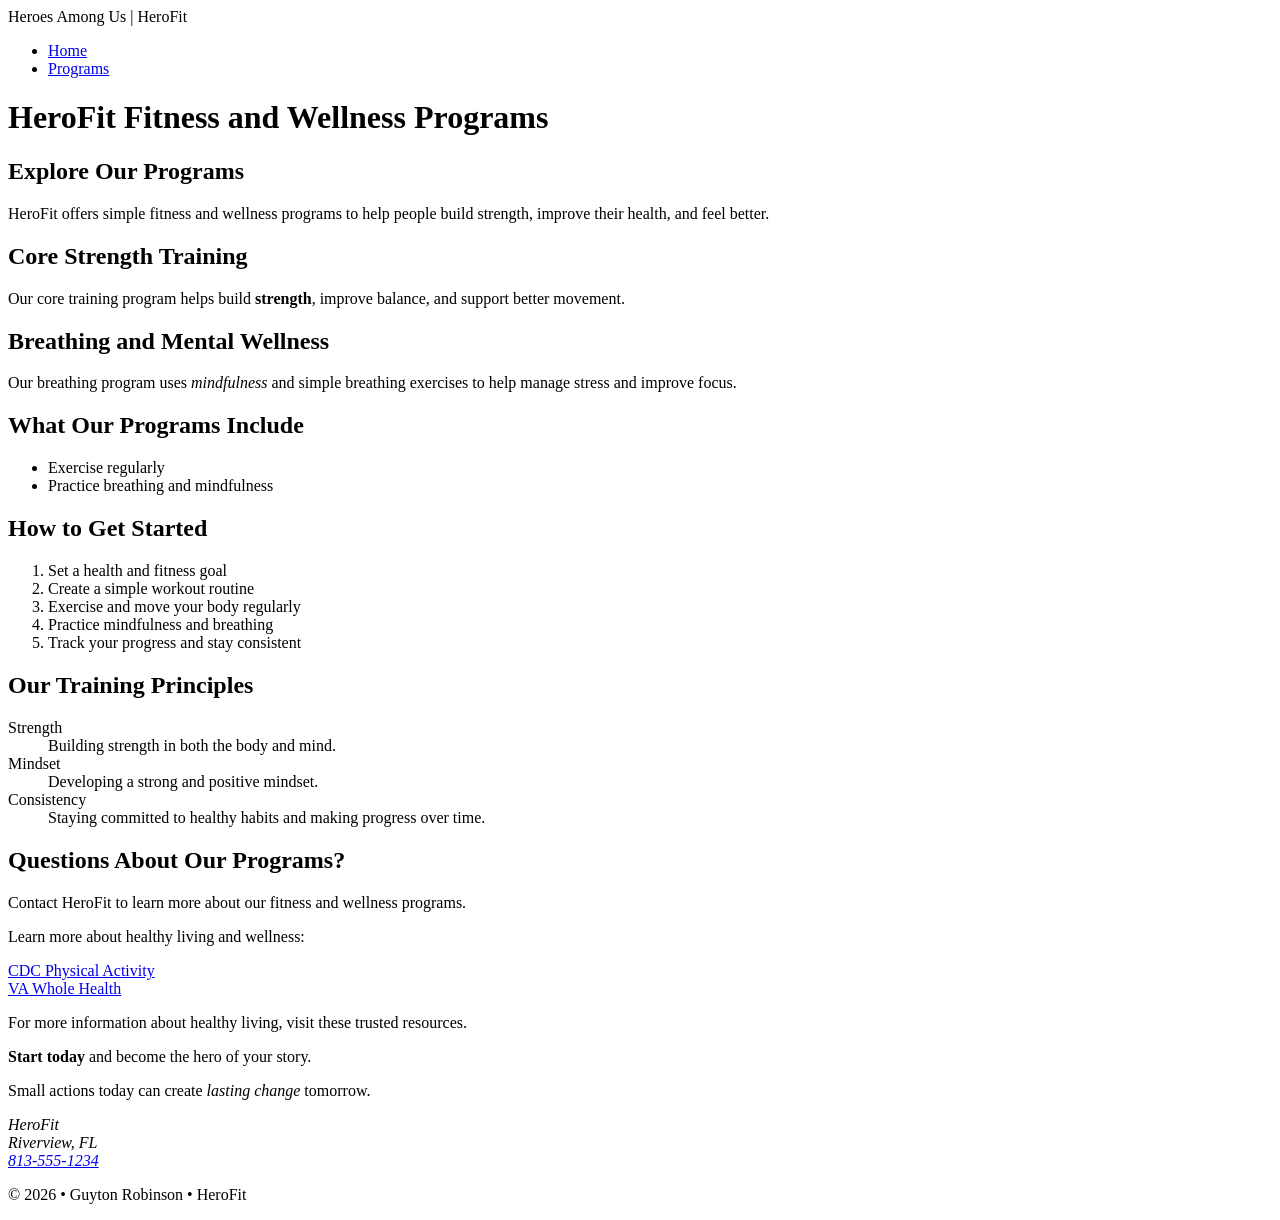
<file: 03hand-coding/programs.html>
<!DOCTYPE html>
<html lang="en">
    <head><meta charset="UTF-8">
<meta name="author" content="Guyton Robinson">
<meta name="description" content="HeroFit health, fitness, and mental wellness">
<meta name="viewport" content="width=device-width, initial-scale=1.0">
<title>HeroFit Programs | Heroes Among Us</title></head>
<body>
    <header><span>Heroes Among Us | HeroFit</span></header>
    <nav>
<ul>
<li><a href="index.html">Home</a></li>
<li><a href="programs.html">Programs</a></li>
</ul>
</nav>
<main>
<h1>HeroFit Fitness and Wellness Programs</h1>
<h2>Explore Our Programs</h2>
<p>HeroFit offers simple fitness and wellness programs to help people build strength, improve their health, and feel better.</p>
<h2>Core Strength Training</h2>
<p>Our core training program helps build <strong>strength</strong>, improve balance, and support better movement.</p>
<h2>Breathing and Mental Wellness</h2>
<p>Our breathing program uses <em>mindfulness</em> and simple breathing exercises to help manage stress and improve focus.</p>
<h2>What Our Programs Include</h2>
<ul>
    <li>Exercise regularly</li>
    <li>Practice breathing and mindfulness</li>
</ul>
<h2>How to Get Started</h2>
<ol><li>Set a health and fitness goal</li>
    <li>Create a simple workout routine</li>
    <li>Exercise and move your body regularly</li>
   <li>Practice mindfulness and breathing</li> 
   <li>Track your progress and stay consistent</li>
</ol>
<h2>Our Training Principles</h2>
<dl> <dt>Strength</dt><dd>Building strength in both the body and mind.</dd>
   <dt>Mindset</dt>
    <dd>Developing a strong and positive mindset.</dd>
    <dt>Consistency</dt>
   <dd>Staying committed to healthy habits and making progress over time.</dd>
</dl> <!-- Contact Information -->
<h2>Questions About Our Programs?</h2>
<p>Contact HeroFit to learn more about our fitness and wellness programs.</p>
<p>Learn more about healthy living and wellness:</p>
<a href="https://www.cdc.gov/physical-activity/" target="_blank">CDC Physical Activity</a>
<br>
<a href="https://www.va.gov/WHOLEHEALTH/" target="_blank">VA Whole Health</a>
<br>
<p>For more information about healthy living, visit these trusted resources.</p>
<p><strong>Start today</strong> and become the hero of your story.</p>
<p>Small actions today can create <em>lasting change</em> tomorrow.</p>

<address>
    HeroFit<br>
    Riverview, FL<br>
    <a href="tel:8135551234">813-555-1234</a>
</address>
</main>
<footer>
    <p>&copy; 2026 &bull; Guyton Robinson &bull; HeroFit</p>
</footer>
</body>
</html>
</file>
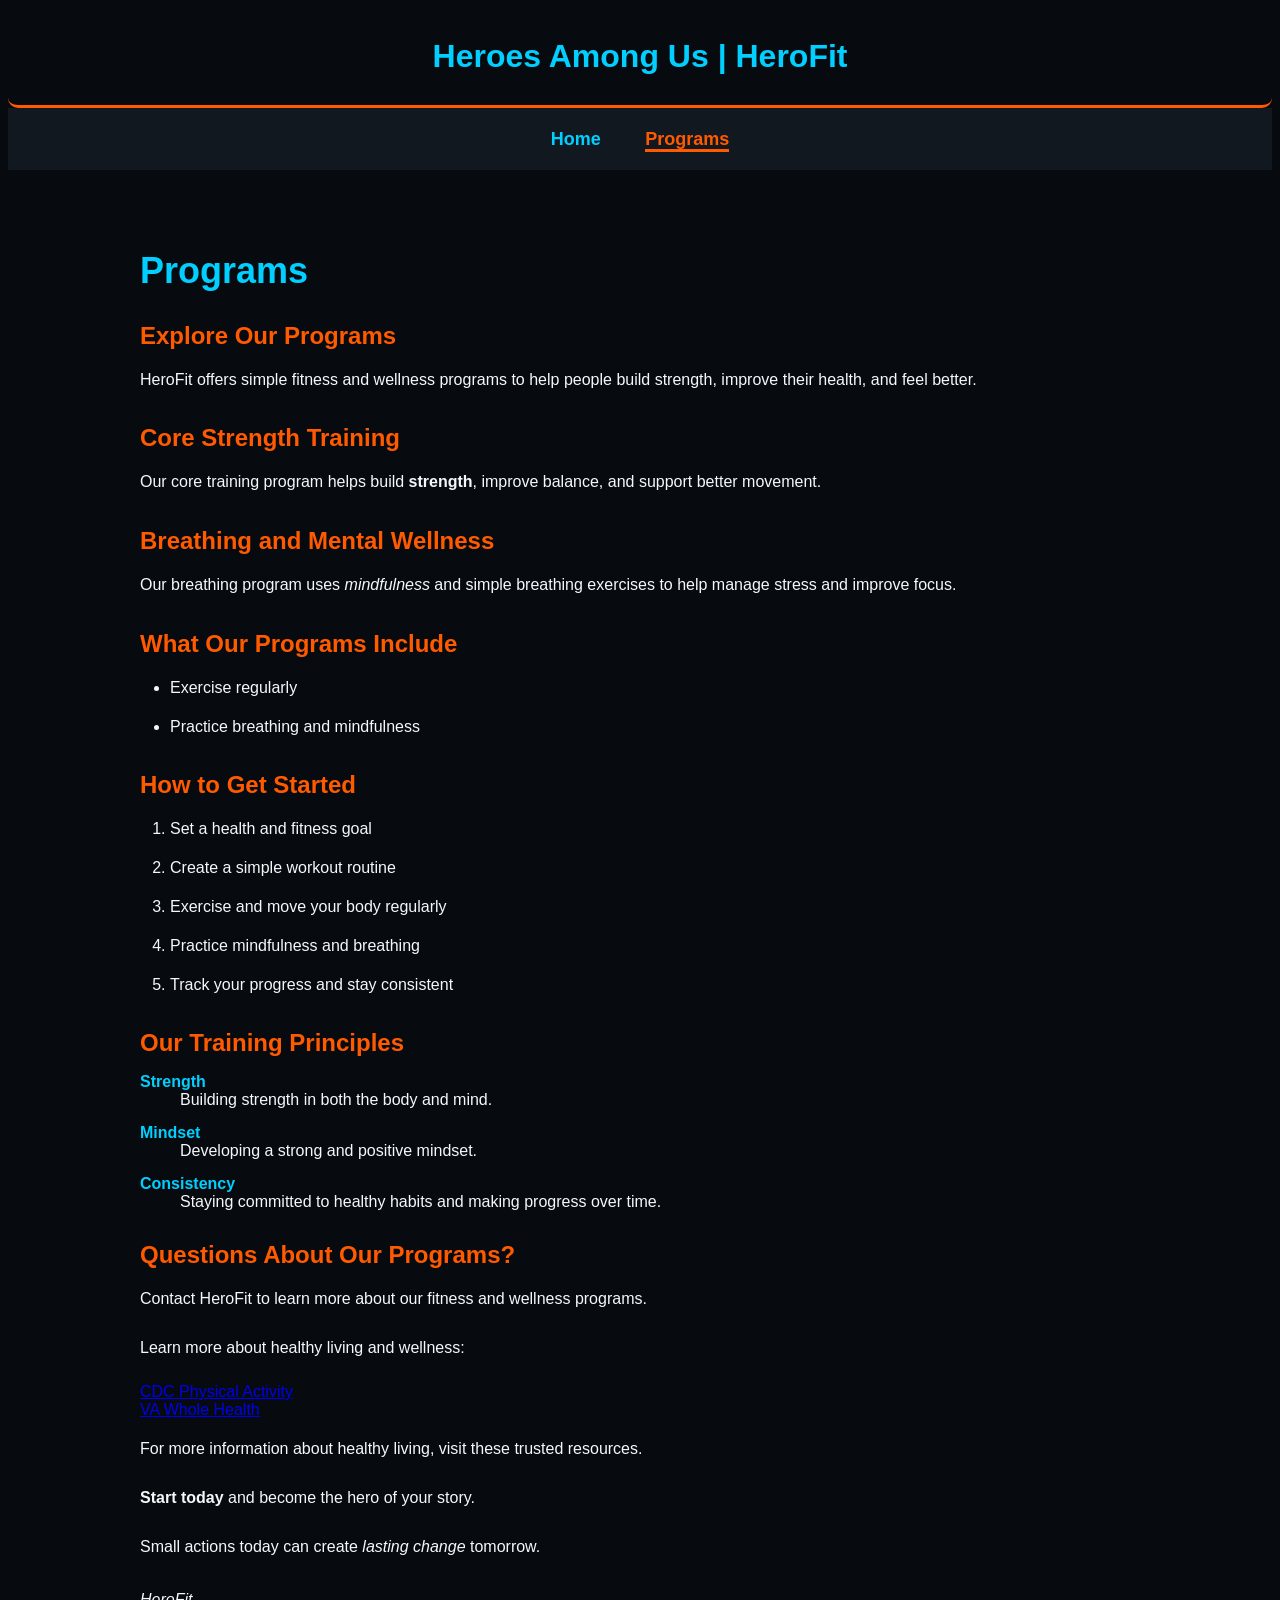
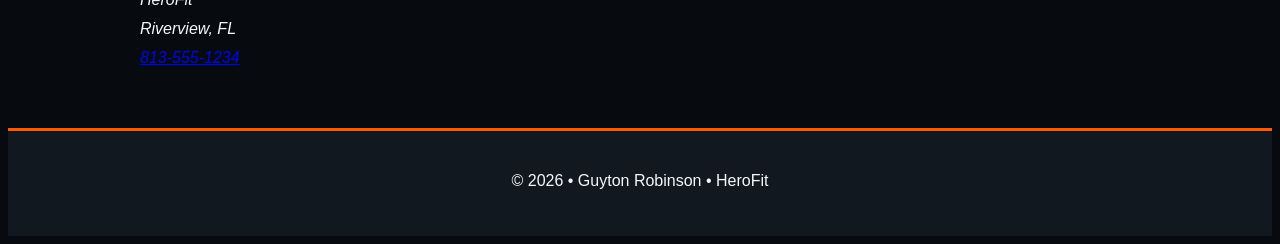
<file: 04intro-css/programs.html>
<!DOCTYPE html>
<html lang="en">
   <head><meta charset="UTF-8"><link rel="stylesheet" href="style.css">
<meta name="author" content="Guyton Robinson">
<meta name="description" content="HeroFit health, fitness, and mental wellness">
<meta name="viewport" content="width=device-width, initial-scale=1.0">
<title>HeroFit Programs | Heroes Among Us</title></head>
<body>
    <header><span>Heroes Among Us | HeroFit</span></header>
    <nav>
<ul>
<li><a href="index.html">Home</a></li>
<li class="active"><a href="programs.html">Programs</a></li>
</ul>
</nav>
<main>
<h1>Programs</h1>
<h2>Explore Our Programs</h2>
<p>HeroFit offers simple fitness and wellness programs to help people build strength, improve their health, and feel better.</p>
<h2>Core Strength Training</h2>
<p>Our core training program helps build <strong>strength</strong>, improve balance, and support better movement.</p>
<h2>Breathing and Mental Wellness</h2>
<p>Our breathing program uses <em>mindfulness</em> and simple breathing exercises to help manage stress and improve focus.</p>
<h2>What Our Programs Include</h2>
<ul>
    <li>Exercise regularly</li>
    <li>Practice breathing and mindfulness</li>
</ul>
<h2>How to Get Started</h2>
<ol><li>Set a health and fitness goal</li>
    <li>Create a simple workout routine</li>
    <li>Exercise and move your body regularly</li>
   <li>Practice mindfulness and breathing</li> 
   <li>Track your progress and stay consistent</li>
</ol>
<h2>Our Training Principles</h2>
<dl> <dt>Strength</dt><dd>Building strength in both the body and mind.</dd>
   <dt>Mindset</dt>
    <dd>Developing a strong and positive mindset.</dd>
    <dt>Consistency</dt>
   <dd>Staying committed to healthy habits and making progress over time.</dd>
</dl> <!-- Contact Information -->
<h2>Questions About Our Programs?</h2>
<p>Contact HeroFit to learn more about our fitness and wellness programs.</p>
<p>Learn more about healthy living and wellness:</p>
<a href="https://www.cdc.gov/physical-activity/" target="_blank">CDC Physical Activity</a>
<br>
<a href="https://www.va.gov/WHOLEHEALTH/" target="_blank">VA Whole Health</a>
<br>
<p>For more information about healthy living, visit these trusted resources.</p>
<p><strong>Start today</strong> and become the hero of your story.</p>
<p>Small actions today can create <em>lasting change</em> tomorrow.</p>

<address>
    HeroFit<br>
    Riverview, FL<br>
    <a href="tel:8135551234">813-555-1234</a>
</address>
</main>
<footer>
    <p>&copy; 2026 &bull; Guyton Robinson &bull; HeroFit</p>
</footer>
</body>
</html>
</file>
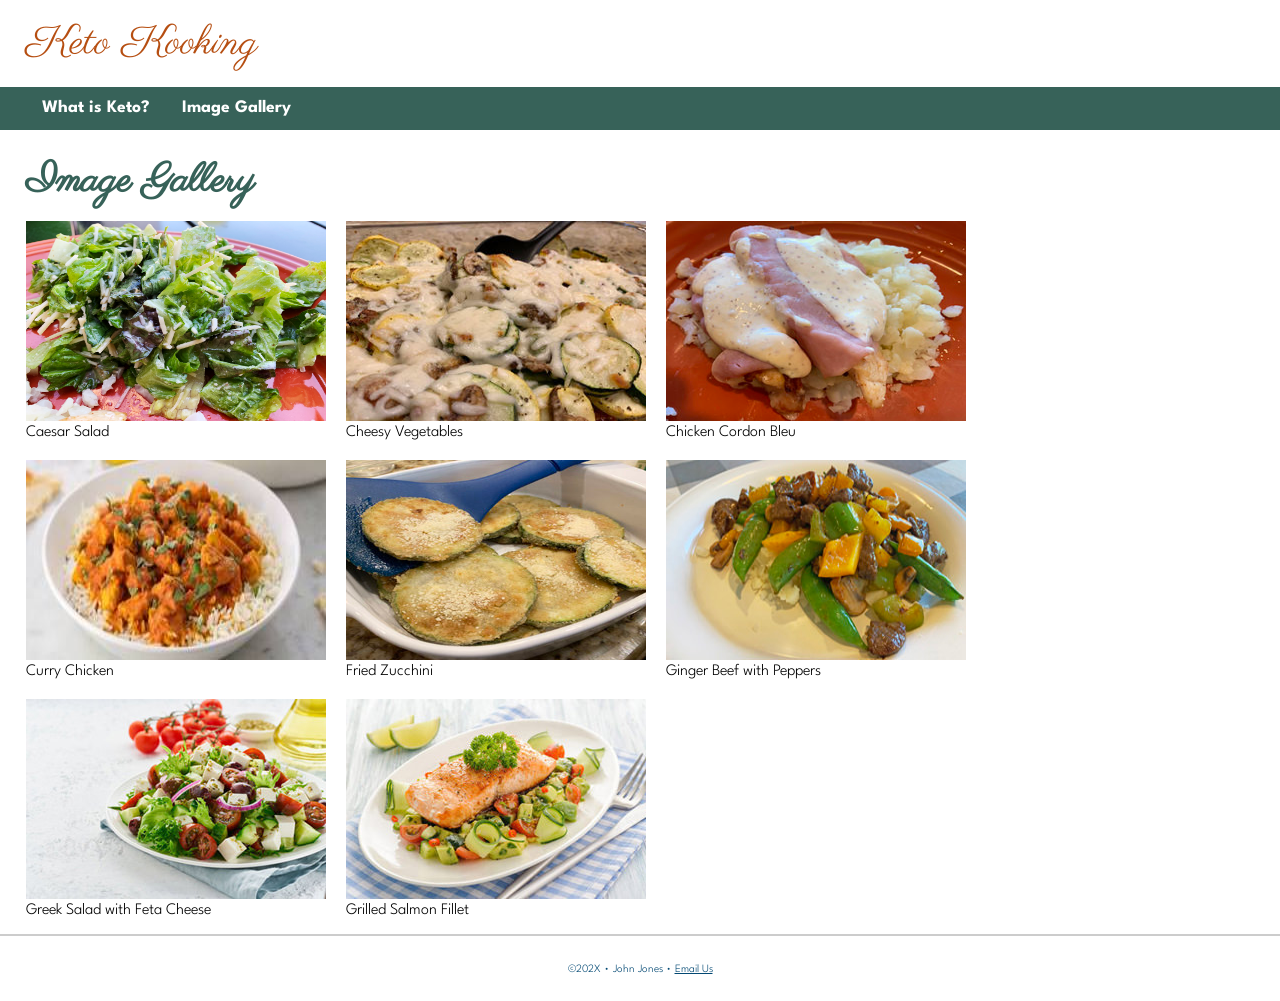
<file: 05follow-along/gallery.html>
<!doctype html>
<html lang="en">
<head>
    <meta name="description" content="Learn about the many benefits of the ketogenic diet."/>
    
    <meta name="viewport" content="width=device-width, initial-scale=1">
    
    <link href="https://fonts.googleapis.com/css2?family=Parisienne&family=Spartan:wght@300&display=swap" rel="stylesheet">
    
    <link rel="stylesheet" href="keto.css">
    
    <meta charset="UTF-8">
    <title>Keto Kooking</title>
</head>
<body>
    <!-- start the page header -->
    <header>
        <span>Keto Kooking</span>
    </header>
    
    <!-- start the page navigation -->
    
<nav>
    <ul>
        <li><a href="index.html">What is Keto?</a></li>
        <li class="active"><a href="gallery.html">Image Gallery</a></li>
    </ul>
</nav>

    
    <!-- start the page main -->
    <main>

    <h1>Image Gallery</h1>
   <section class="gallery">
   <figure>
    <img src="images/Caesar Salad.jpeg" alt="Caesar salad" width="300" height="200" loading="lazy">
    <figcaption>Caesar Salad</figcaption>
</figure>
<figure>
    <img src="images/cheesy_vegetables.jpg" alt="Cheesy Vegetables" width="300" height="200" loading="lazy">
<figcaption>Cheesy Vegetables</figcaption>
</figure>
<figure>
    <img src="images/chicken_cordon_bleu.jpg" alt="Chicken Cordon Bleu" width="300" height="200" loading="lazy">
    <figcaption>Chicken Cordon Bleu</figcaption>
</figure>

<figure>
    <img src="images/curry_chicken.jpg" alt="Curry Chicken" width="300" height="200" loading="lazy">
    <figcaption>Curry Chicken</figcaption>
</figure>

<figure>
    <img src="images/fried_zucchini.jpg" alt="Fried Zucchini" width="300" height="200" loading="lazy">
    <figcaption>Fried Zucchini</figcaption>
</figure>

<figure>
    <img src="images/ginger_beef_with_peppers.jpg" alt="Ginger Beef with Peppers" width="300" height="200" loading="lazy">
    <figcaption>Ginger Beef with Peppers</figcaption>
</figure>

<figure>
    <img src="images/greek_salad_with_feta_cheese.jpg" alt="Greek Salad with Feta Cheese" width="300" height="200" loading="lazy">
    <figcaption>Greek Salad with Feta Cheese</figcaption>
</figure>

<figure>
    



<img src="images/ grilled_salmon_fillet.jpg" alt="Grilled Salmon Fillet" width="300" height="200" loading="lazy">





<figcaption>Grilled Salmon Fillet</figcaption>


</figure>

</section>
</main>

    
    <!-- start the page footer -->
    <footer>
        <p>&copy;202X &bull; John Jones &bull; <a href="mailto:zen@gmail.com">Email Us</a> </p>
    </footer>
</body>
</html>
</file>
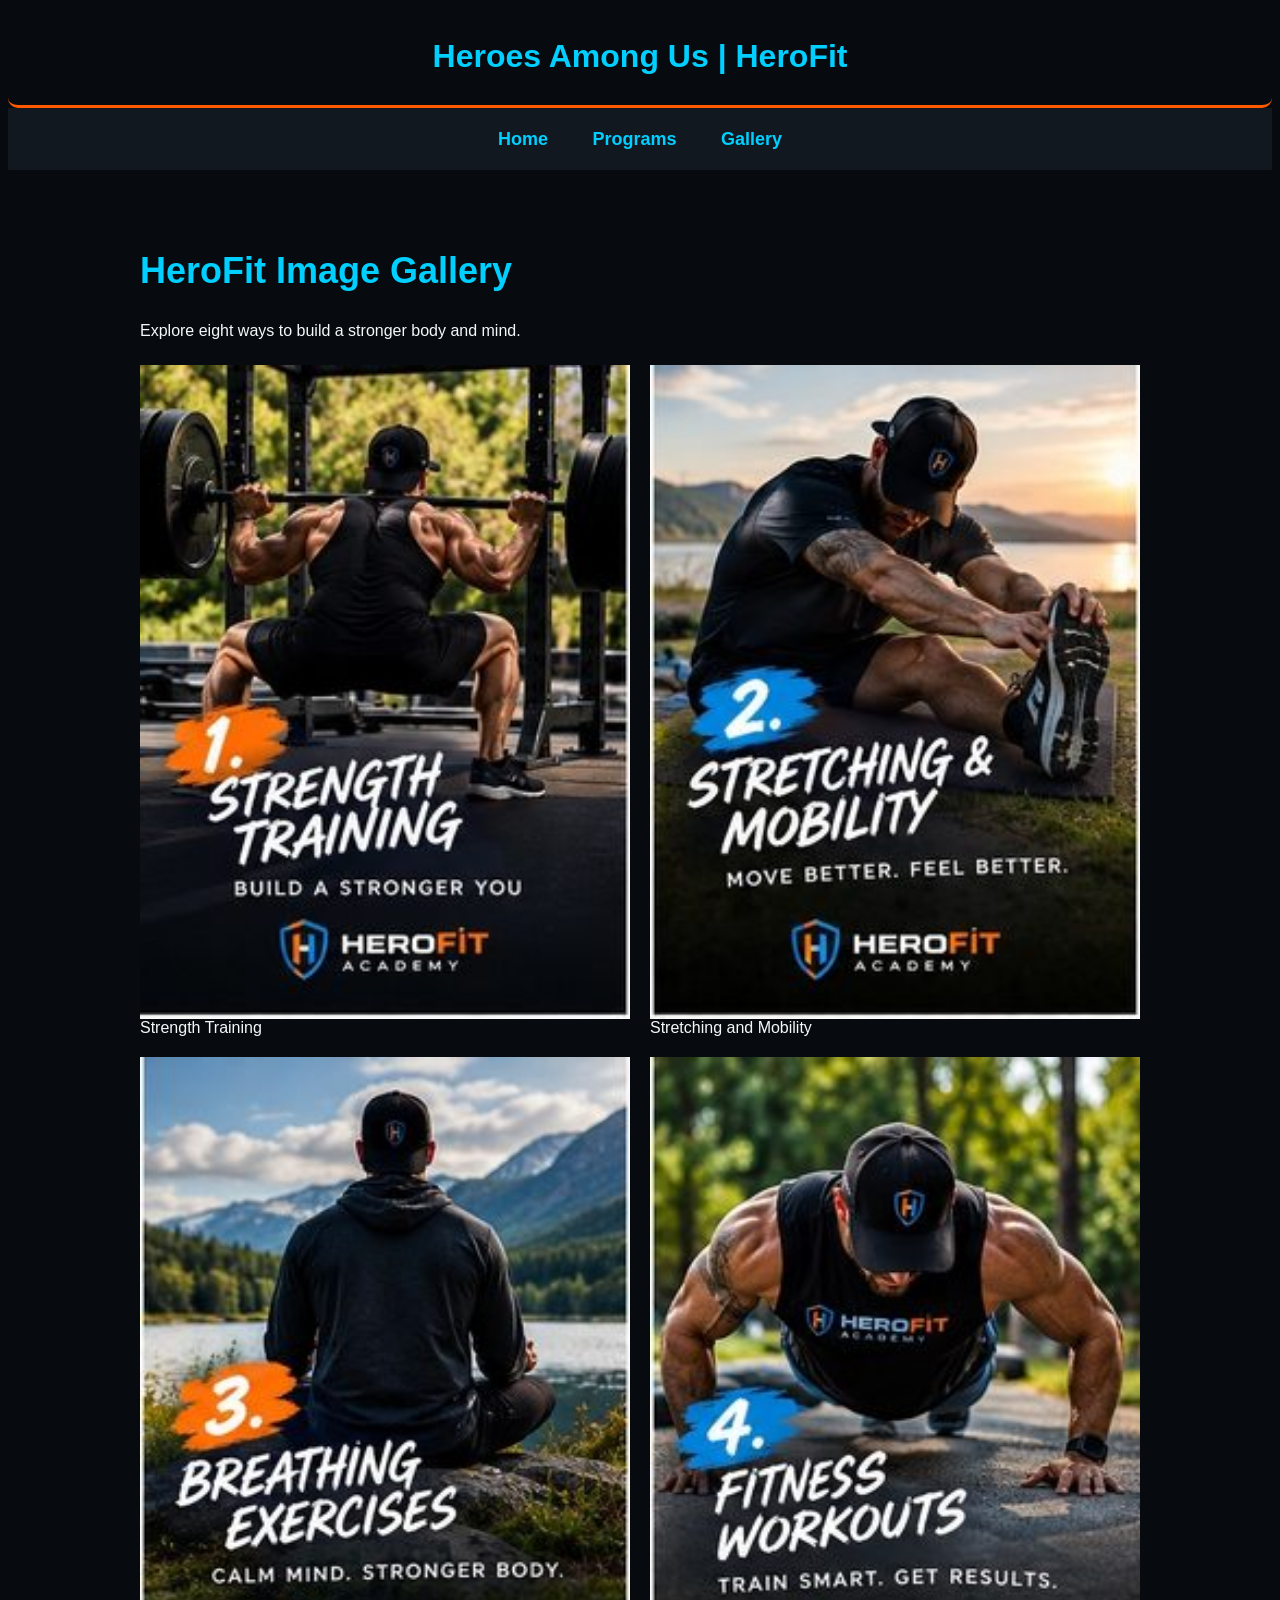
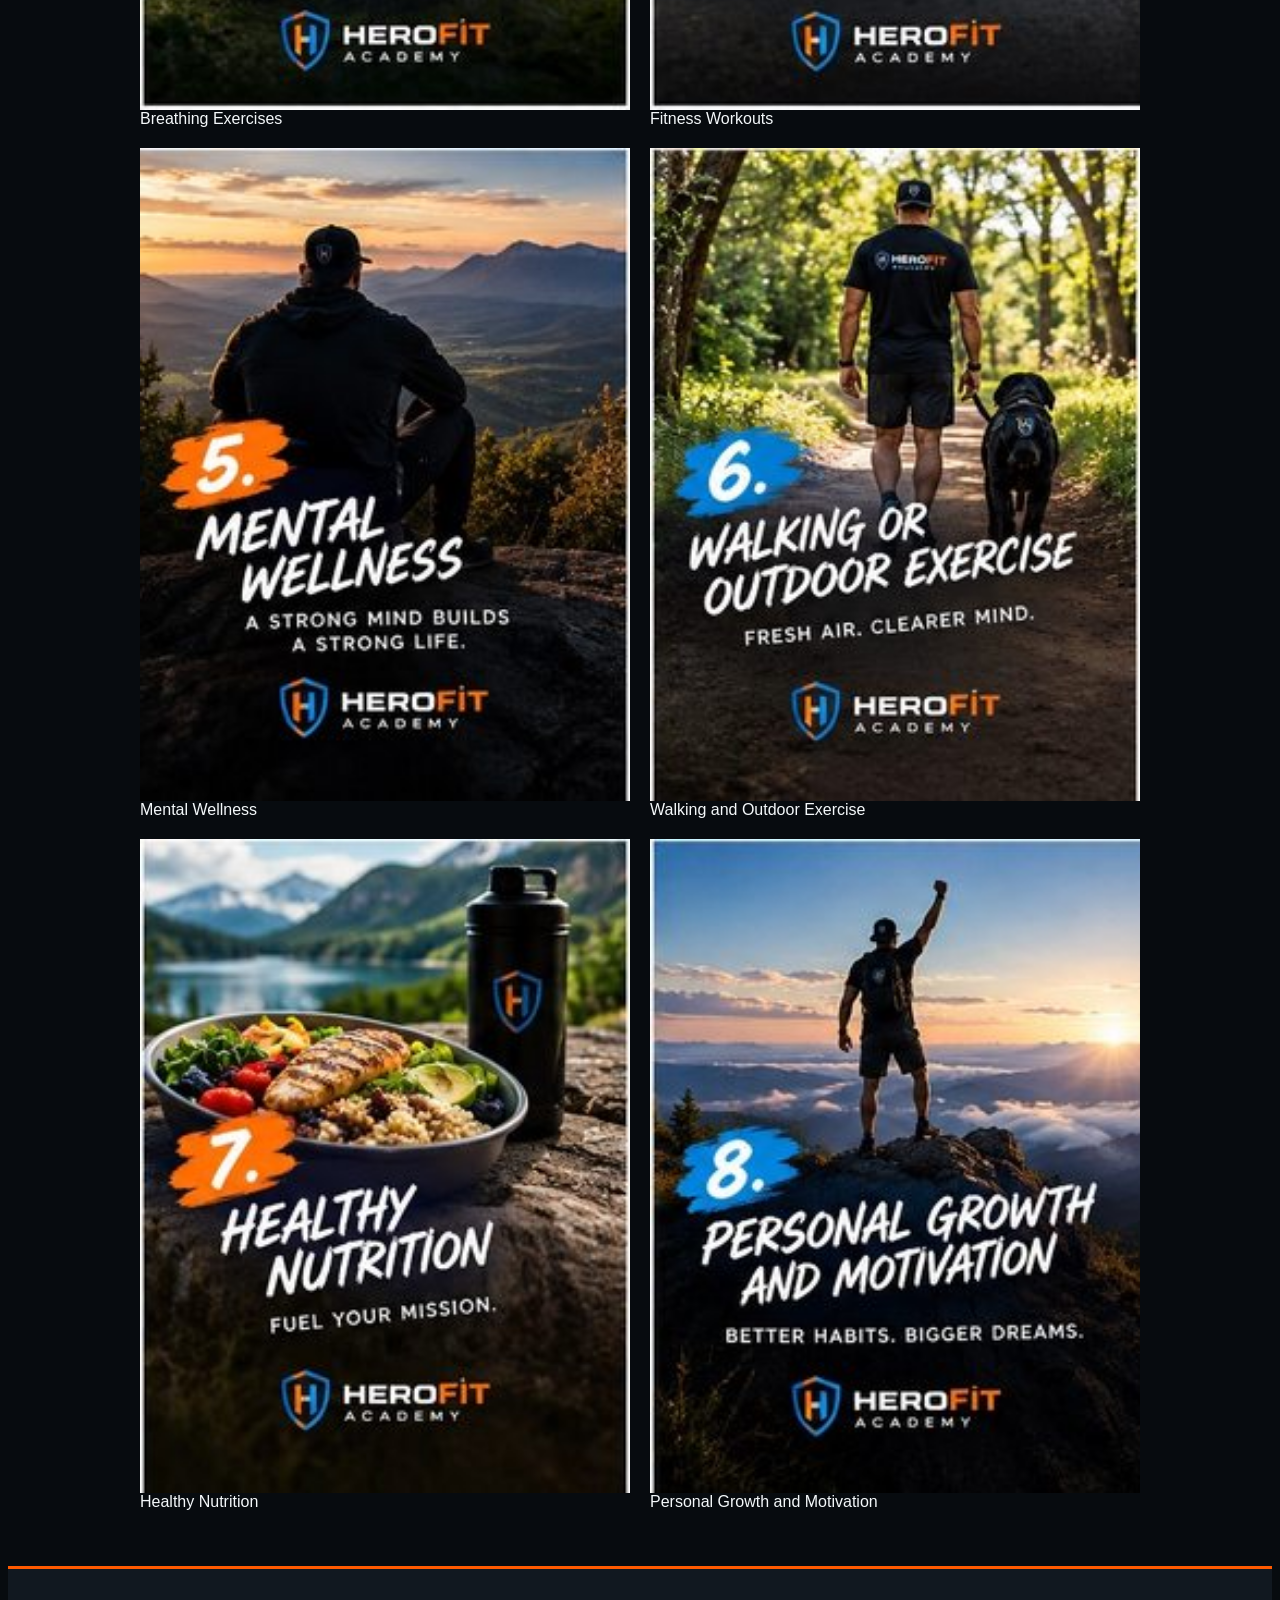
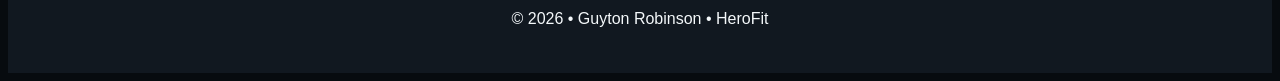
<file: 05images/gallery.html>
<!DOCTYPE html>
<html lang="en">
 <head><meta charset="UTF-8"><link rel="stylesheet" href="style.css">
<meta name="author" content="Guyton Robinson">
<meta name="description" content="HeroFit health, fitness, and mental wellness">
<meta name="viewport" content="width=device-width, initial-scale=1.0">
<title>Heroes Among Us | HeroFit</title></head>
<body>
    <header><span>Heroes Among Us | HeroFit</span></header>
    <nav>
<ul>
    <li><a href="index.html">Home</a></li>
    <li><a href="programs.html">Programs</a></li>
    <li><a href="gallery.html">Gallery</a></li>
</ul>
</nav>
<main>
<h1>HeroFit Image Gallery</h1>
<p>Explore eight ways to build a stronger body and mind.</p>
<div class="gallery">
    <figure>
    <img src="images/strength-training.jpg" alt="Strength Training" loading="lazy" width="300" height="300">
        <figcaption>Strength Training</figcaption>
    </figure>

    <figure>
        <img src="images/stretching-mobility.jpg" alt="Stretching and mobility" loading="lazy" width="300" height="200">
        <figcaption>Stretching and Mobility</figcaption>
    </figure>

    <figure>
        <img src="images/breathing-exercises.jpg" alt="Breathing exercises" loading="lazy" width="300" height="200">
        <figcaption>Breathing Exercises</figcaption>
    </figure>

    <figure>
        <img src="images/fitness-workouts.jpg" alt="Fitness workouts" loading="lazy" width="300" height="200">
        <figcaption>Fitness Workouts</figcaption>
    </figure>

    <figure>
        <img src="images/mental-wellness.jpg" alt="Mental wellness" loading="lazy" width="300" height="200">
        <figcaption>Mental Wellness</figcaption>
    </figure>

    <figure>
        <img src="images/outdoor-walking.jpg" alt="Walking outdoors" loading="lazy" width="300" height="200">
        <figcaption>Walking and Outdoor Exercise</figcaption>
    </figure>

    <figure>
        <img src="images/healthy-nutrition.jpg" alt="Healthy nutrition" loading="lazy" width="300" height="200">
        <figcaption>Healthy Nutrition</figcaption>
    </figure>

    <figure>
        <img src="images/personal-growth.jpg" alt="Personal growth and motivation" loading="lazy" width="300" height="200">
        <figcaption>Personal Growth and Motivation</figcaption>
    </figure>
</div>
</main>
<footer>
    <p>&copy; 2026 &bull; Guyton Robinson &bull; HeroFit</p>
</footer>
</body>
</file>
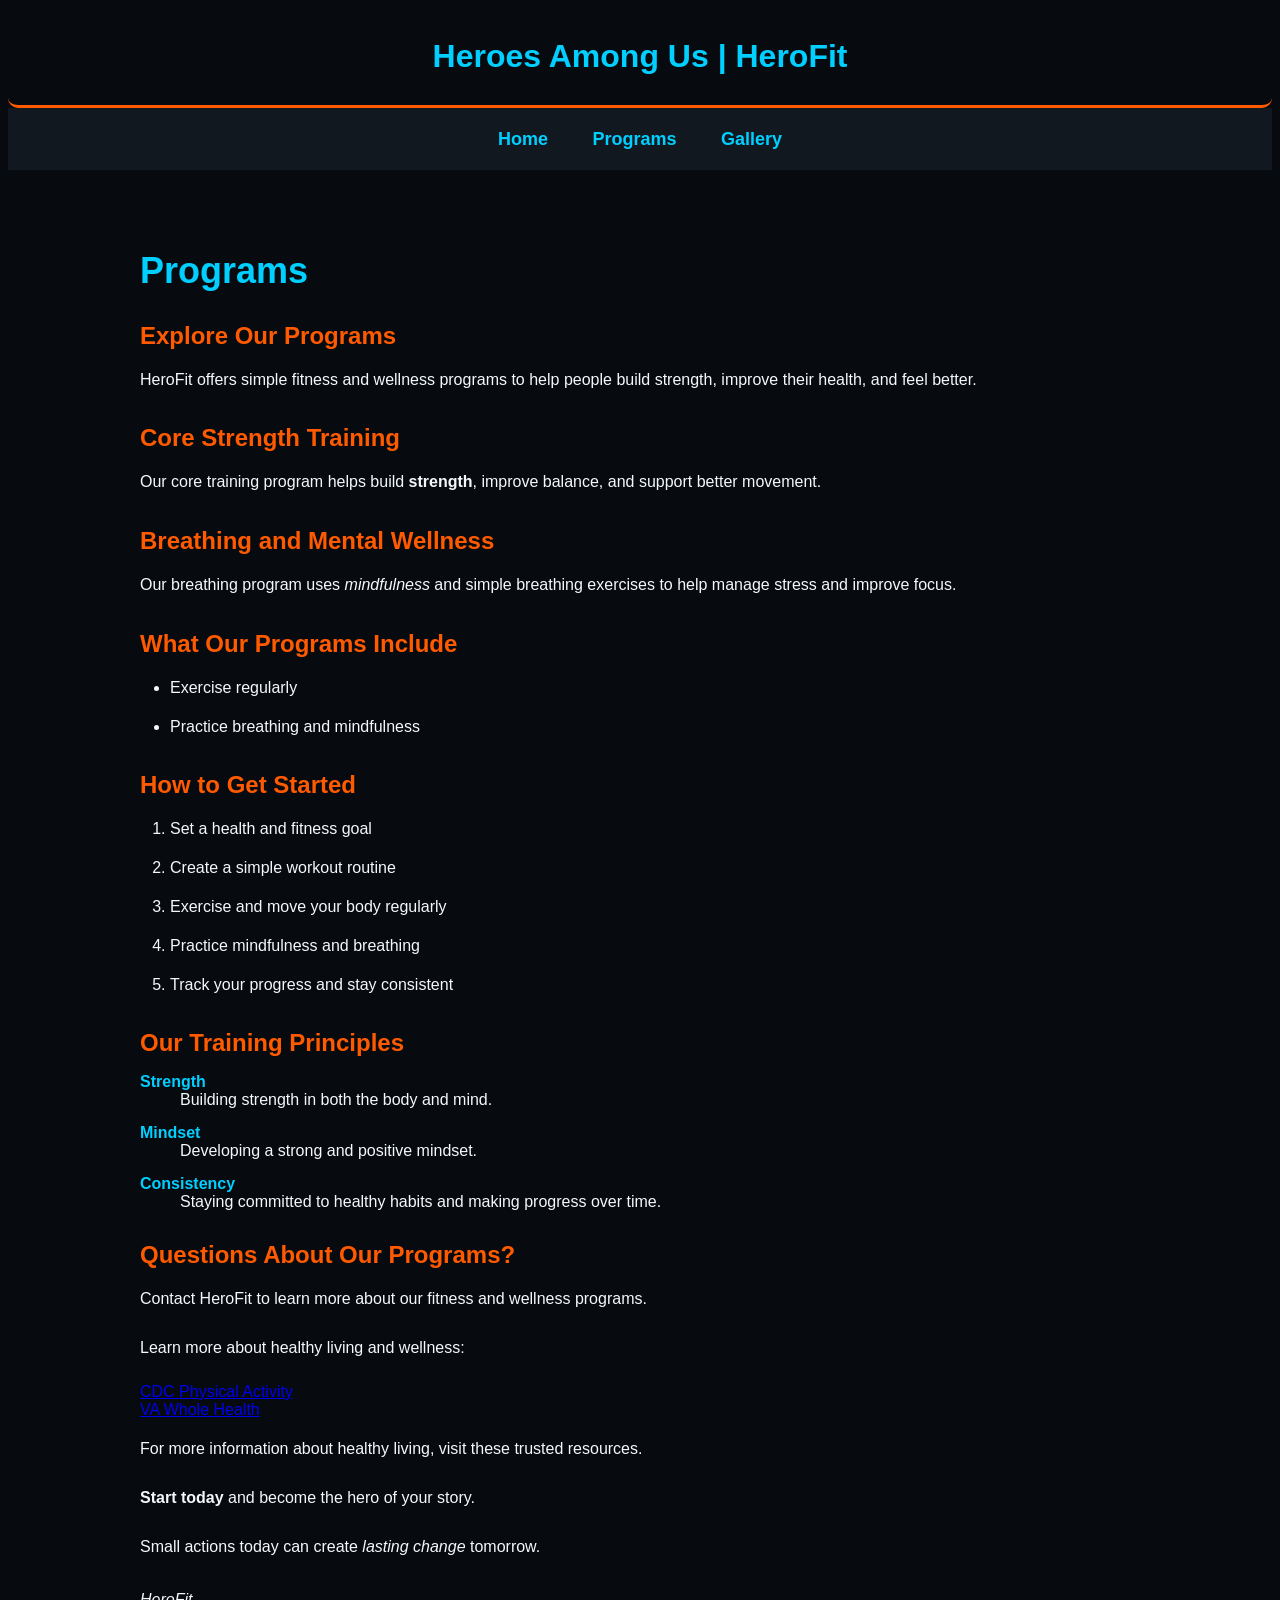
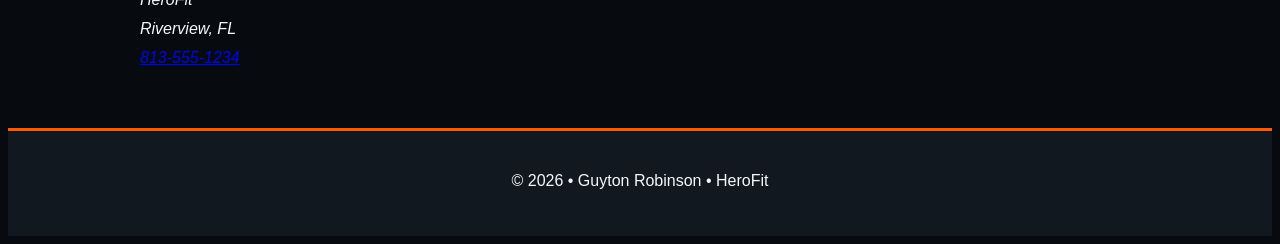
<file: 05images/programs.html>
<!DOCTYPE html>
<html lang="en">
   <head><meta charset="UTF-8"><link rel="stylesheet" href="style.css">
<meta name="author" content="Guyton Robinson">
<meta name="description" content="HeroFit health, fitness, and mental wellness">
<meta name="viewport" content="width=device-width, initial-scale=1.0">
<title>HeroFit Programs | Heroes Among Us</title></head>
<body>
    <header><span>Heroes Among Us | HeroFit</span></header>
    <nav>
<ul>
<li><a href="index.html">Home</a></li>
<li><a href="programs.html">Programs</a></li>
<li><a href="gallery.html">Gallery</a></li>
</ul>
</nav>
<main>
<h1>Programs</h1>
<h2>Explore Our Programs</h2>
<p>HeroFit offers simple fitness and wellness programs to help people build strength, improve their health, and feel better.</p>
<h2>Core Strength Training</h2>
<p>Our core training program helps build <strong>strength</strong>, improve balance, and support better movement.</p>
<h2>Breathing and Mental Wellness</h2>
<p>Our breathing program uses <em>mindfulness</em> and simple breathing exercises to help manage stress and improve focus.</p>
<h2>What Our Programs Include</h2>
<ul>
    <li>Exercise regularly</li>
    <li>Practice breathing and mindfulness</li>
</ul>
<h2>How to Get Started</h2>
<ol><li>Set a health and fitness goal</li>
    <li>Create a simple workout routine</li>
    <li>Exercise and move your body regularly</li>
   <li>Practice mindfulness and breathing</li> 
   <li>Track your progress and stay consistent</li>
</ol>
<h2>Our Training Principles</h2>
<dl> <dt>Strength</dt><dd>Building strength in both the body and mind.</dd>
   <dt>Mindset</dt>
    <dd>Developing a strong and positive mindset.</dd>
    <dt>Consistency</dt>
   <dd>Staying committed to healthy habits and making progress over time.</dd>
</dl> <!-- Contact Information -->
<h2>Questions About Our Programs?</h2>
<p>Contact HeroFit to learn more about our fitness and wellness programs.</p>
<p>Learn more about healthy living and wellness:</p>
<a href="https://www.cdc.gov/physical-activity/" target="_blank">CDC Physical Activity</a>
<br>
<a href="https://www.va.gov/WHOLEHEALTH/" target="_blank">VA Whole Health</a>
<br>
<p>For more information about healthy living, visit these trusted resources.</p>
<p><strong>Start today</strong> and become the hero of your story.</p>
<p>Small actions today can create <em>lasting change</em> tomorrow.</p>

<address>
    HeroFit<br>
    Riverview, FL<br>
    <a href="tel:8135551234">813-555-1234</a>
</address>
</main>
<footer>
    <p>&copy; 2026 &bull; Guyton Robinson &bull; HeroFit</p>
</footer>
</body>
</html>
</file>
<file: 04intro-css/style.css>
/* HeroFit Website Styles */

body {
    background-color: #070B0F;
    color: #F4F8FA;
    font-family: Arial, sans-serif;
}

/* HeroFit Header */

header {
    background-color: #070B0F;
    color: #00CFFF;
    padding: 30px;
    text-align: center;
    border-bottom: 3px solid #FF5A00;
    border-radius: 10px;
}

header span {
    font-size: 32px;
    font-weight: bold;
}

/* HeroFit Navigation */

nav {
    background-color: #111820;
    padding: 15px;
    text-align: center;
}

nav ul {
    list-style: none;
    padding: 0;
    margin: 0;
}

nav li {
    display: inline-block;
    margin: 0 20px;
}

nav a {
    color: #00CFFF;
    text-decoration: none;
    font-weight: bold;
    font-size: 18px;
}

nav a:hover {
    color: #FF5A00;
}
nav li.active a {
    color: #FF5A00;
    border-bottom: 3px solid #FF5A00;
}
/* Main Website Content */

main {
    max-width: 1000px;
    margin: 30px auto;
    padding: 25px;
}

h1 {
    color: #00CFFF;
    font-size: 36px;
    margin-bottom: 25px;
}

h2 {
    color: #FF5A00;
    margin-top: 30px;
    margin-bottom: 15px;
}

p {
    line-height: 1.8;
    margin-bottom: 20px;
}

li {
    line-height: 1.8;
}

/* HeroFit Lists and Footer */

main ul,
main ol {
    padding-left: 30px;
    margin-bottom: 25px;
}

main li {
    margin-bottom: 10px;
}

dt {
    color: #00CFFF;
    font-weight: bold;
    margin-top: 15px;
}

dd {
    margin-bottom: 15px;
}

footer {
    background-color: #111820;
    color: #F4F8FA;
    text-align: center;
    padding: 20px;
    border-top: 3px solid #FF5A00;
}

address {
    line-height: 1.8;
    margin-top: 25px;
}
</file>
<file: 05follow-along/keto.css>
body {
    font-family: 'Spartan', sans-serif;
    font-weight: 300;
    margin: 0;
    font-size: 16px;
}
/* header stuff here */
header {
    font-family: 'Parisienne', cursive; 
    padding: 1rem 2vw;
}
header span {
    margin: 0;
    color: #b64e11;
    font-size: 2.5rem;
}
header p {
    font-family: 'Spartan', sans-serif;
    margin: 0;
    color: #b64e11;
    font-size: 1.22rem;
}

/* navigation stuff here */
nav {
    background-color: #376259;
}
nav ul {
    margin: 0;
    padding: 0 2vw;
    list-style-type: none;
    display: flex;
}
nav a {
    display: block;
    padding: .83rem 1rem;
    font-size: 1.1rem;
    text-decoration: none;
    color: #ffffff;
    font-weight: 700;
}


nav a.active {

    background-color: #5d3a2a;
    color: #ffffff;
}
nav a:hover {
    background-color: #222;
}


/* main stuff here */
main {
    padding: 1rem 2vw;
}

main h1 {
    font-family: 'Parisienne', cursive;
    color: #376259;
    font-size: 2.5rem;
    margin: .5rem 0 .8rem 0;
}
main h2 {
    color: #5c3a2e;
    margin-bottom: .2rem;
}
main p {
    color: #2f3133;
    margin: 0 0 .8rem 0;
    line-height: 150%;
}

main ol {
    background-color: #eaeaea;
}
main dl dt {
    color: #f20519;
    font-weight: 700;
}
main dl dd {
    color: #024873;
    font-size: .9rem;
}
main ul {
    list-style-type: circle;
}
main ul li {
    line-height: 125%;
    margin-bottom: .5rem;
    font-size: .9rem;
}
main strong {
    color: #b64e11;
}

main a {
    color: #b44f12;
}
main a:hover {
    background-color:#eee;
}

/* footer stuff here */
footer {
    border-top: solid #ccc 2px;
    text-align: center;
    color: #024873;
    font-size: .7rem;
    padding: 1rem 0;
}
footer a {
    color: #024873;
}

.gallery {
    display: flex;
    flex-wrap: wrap;
    gap: 20px;
}

.gallery figure {
    margin: 0;
}
</file>
<file: 05images/style.css>
/* HeroFit Website Styles */

body {
    background-color: #070B0F;
    color: #F4F8FA;
    font-family: Arial, sans-serif;
}

/* HeroFit Header */

header {
    background-color: #070B0F;
    color: #00CFFF;
    padding: 30px;
    text-align: center;
    border-bottom: 3px solid #FF5A00;
    border-radius: 10px;
}

header span {
    font-size: 32px;
    font-weight: bold;
}

/* HeroFit Navigation */

nav {
    background-color: #111820;
    padding: 15px;
    text-align: center;
}

nav ul {
    list-style: none;
    padding: 0;
    margin: 0;
}

nav li {
    display: inline-block;
    margin: 0 20px;
}

nav a {
    color: #00CFFF;
    text-decoration: none;
    font-weight: bold;
    font-size: 18px;
}

nav a:hover {
    color: #FF5A00;
}

/* Main Website Content */

main {
    max-width: 1000px;
    margin: 30px auto;
    padding: 25px;
}

h1 {
    color: #00CFFF;
    font-size: 36px;
    margin-bottom: 25px;
}

h2 {
    color: #FF5A00;
    margin-top: 30px;
    margin-bottom: 15px;
}

p {
    line-height: 1.8;
    margin-bottom: 20px;
}

li {
    line-height: 1.8;
}

/* HeroFit Lists and Footer */

main ul,
main ol {
    padding-left: 30px;
    margin-bottom: 25px;
}

main li {
    margin-bottom: 10px;
}

dt {
    color: #00CFFF;
    font-weight: bold;
    margin-top: 15px;
}

dd {
    margin-bottom: 15px;
}

footer {
    background-color: #111820;
    color: #F4F8FA;
    text-align: center;
    padding: 20px;
    border-top: 3px solid #FF5A00;
}

address {
    line-height: 1.8;
    margin-top: 25px;
}

.gallery {
    display: flex;
flex-wrap: wrap;
gap: 20px;
}

.gallery img {
    width: 100%;
    height: auto;
    display: block;
    object-fit: contain;
}

.gallery figure {
    margin: 0;
    width: calc((100% - 20px) / 2);
}
</file>
